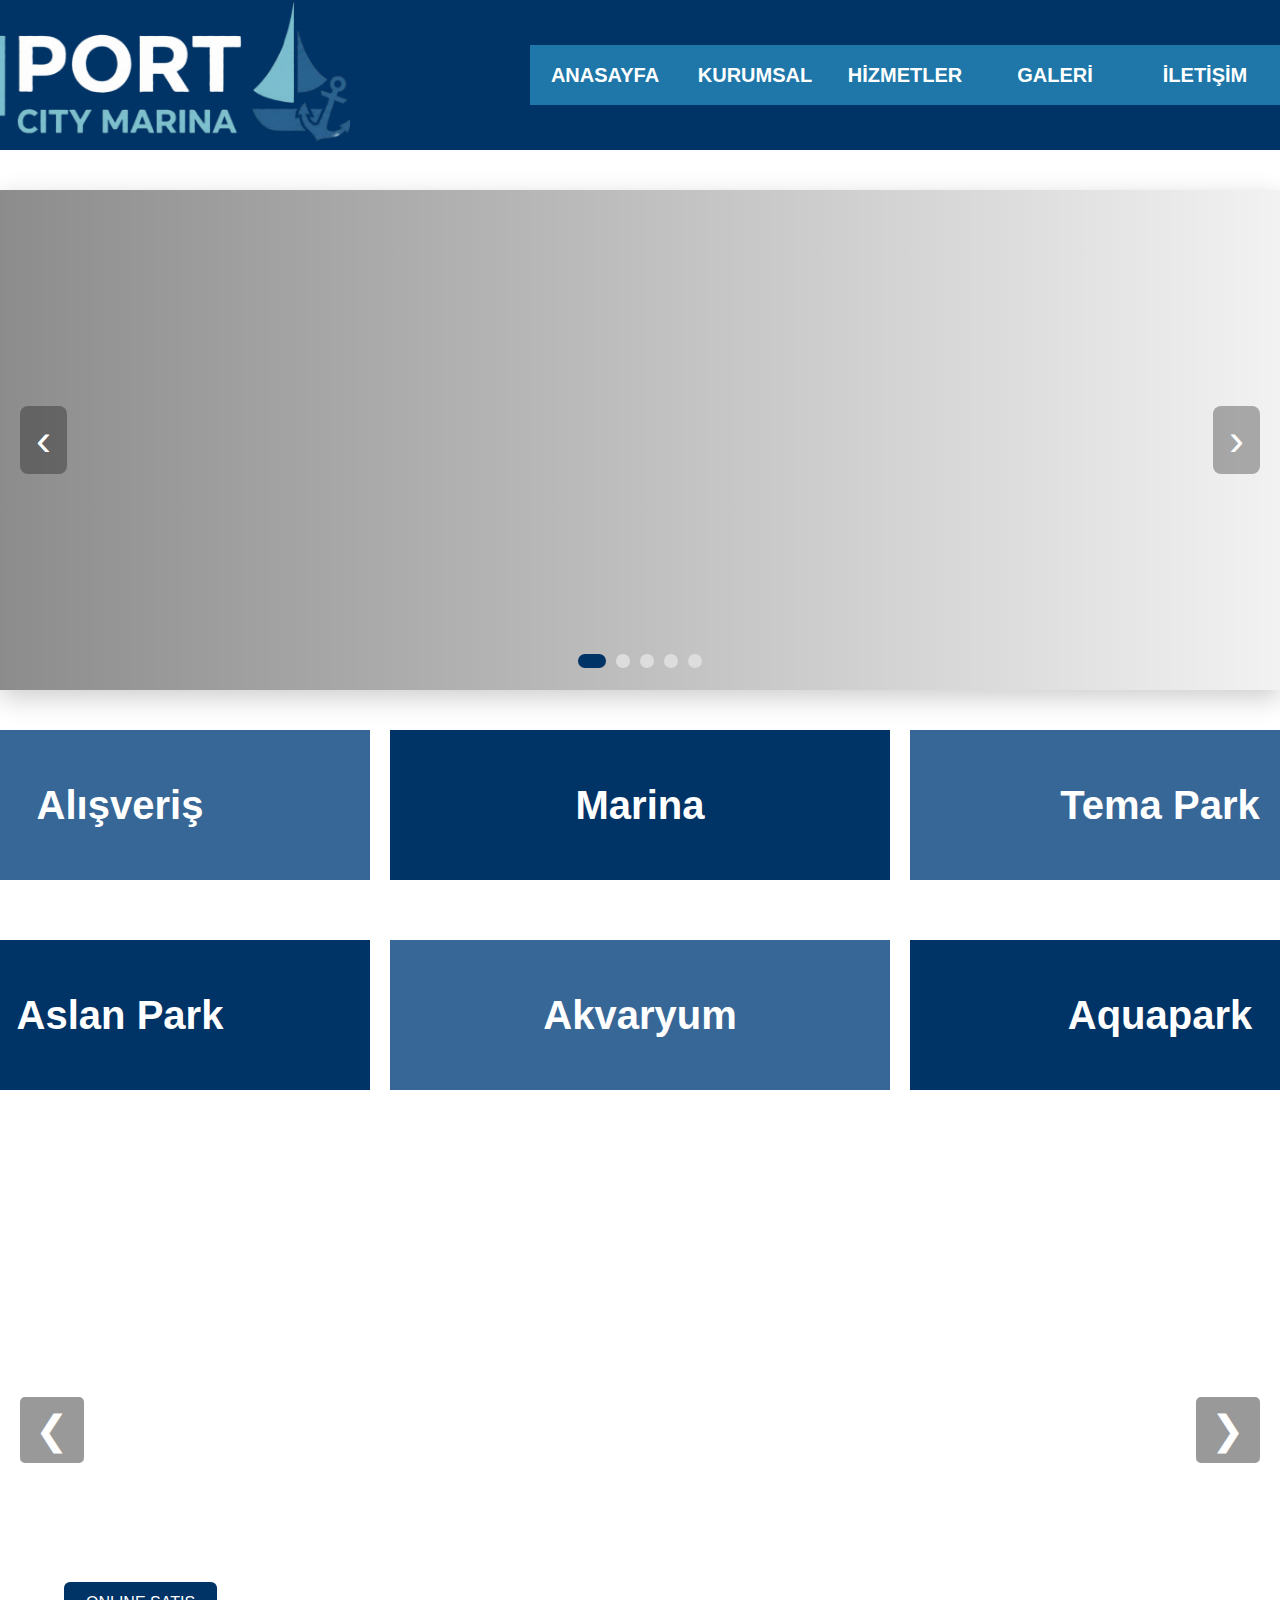
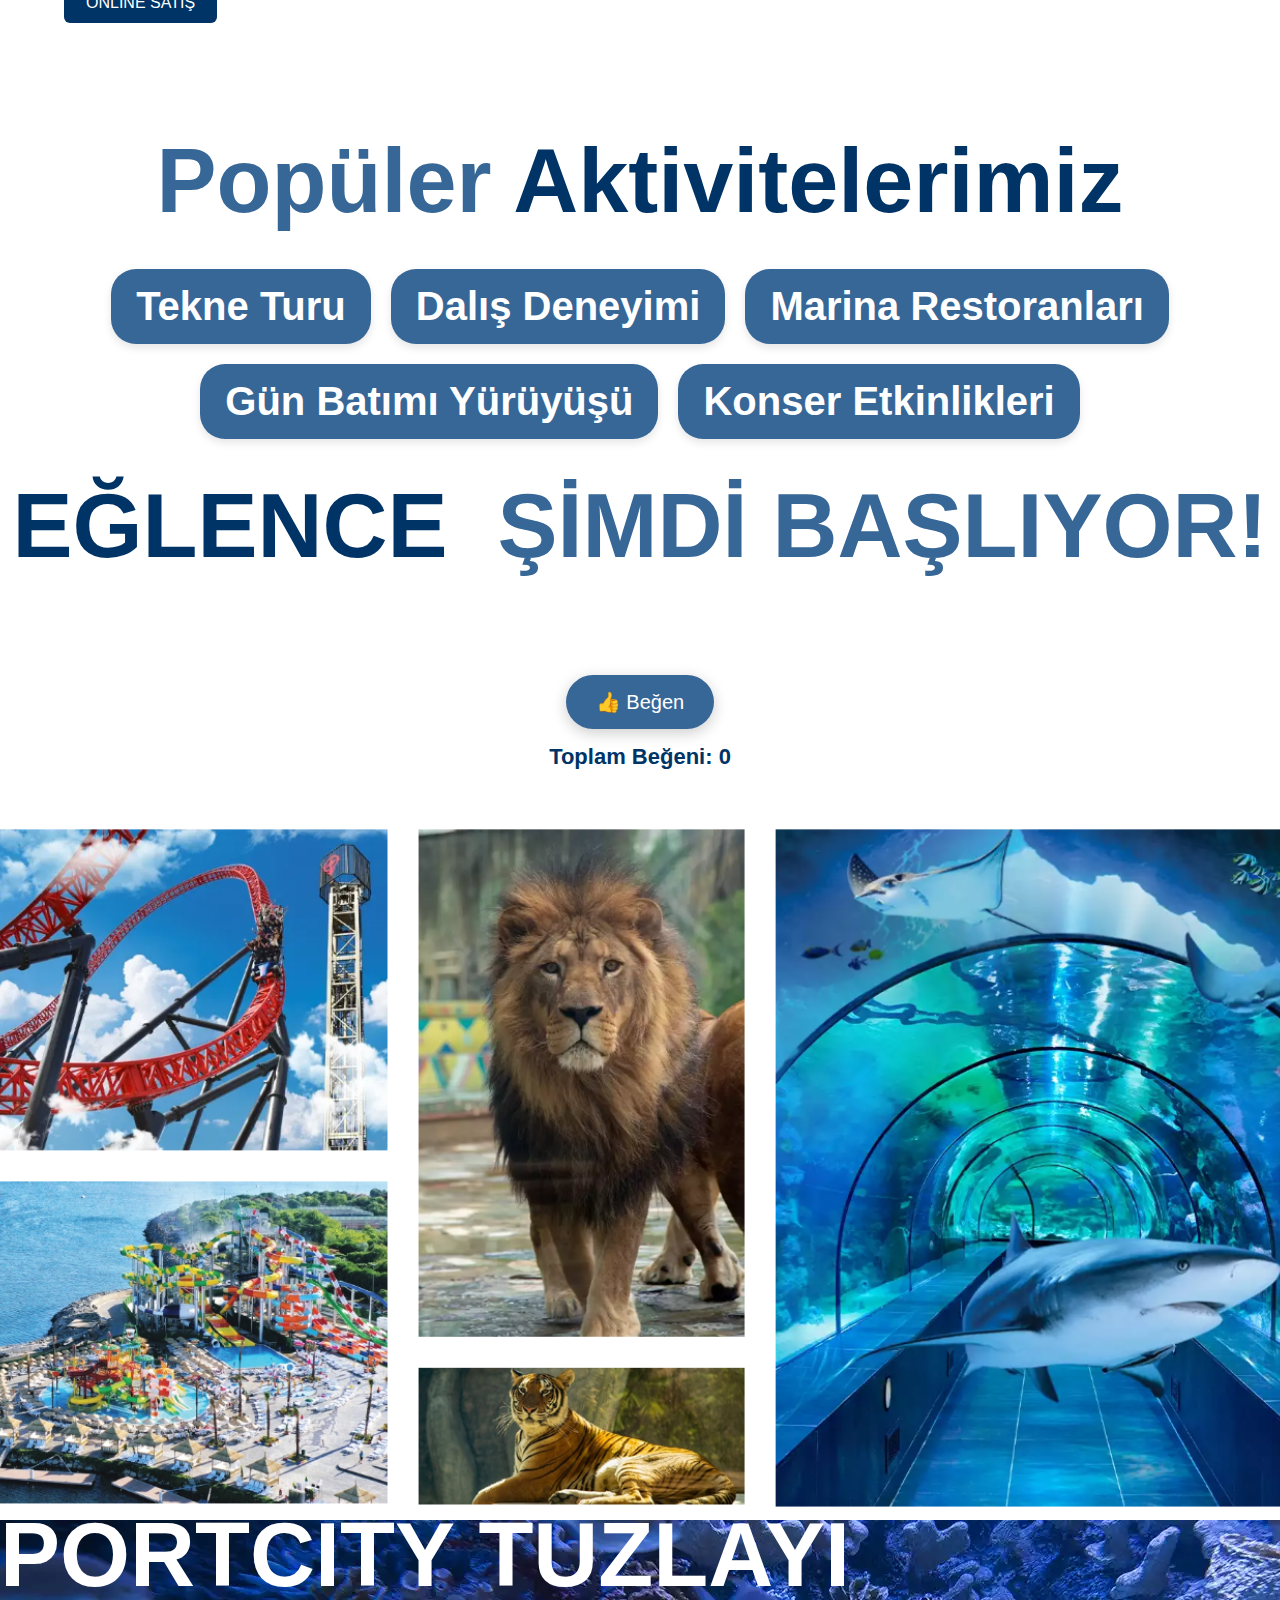
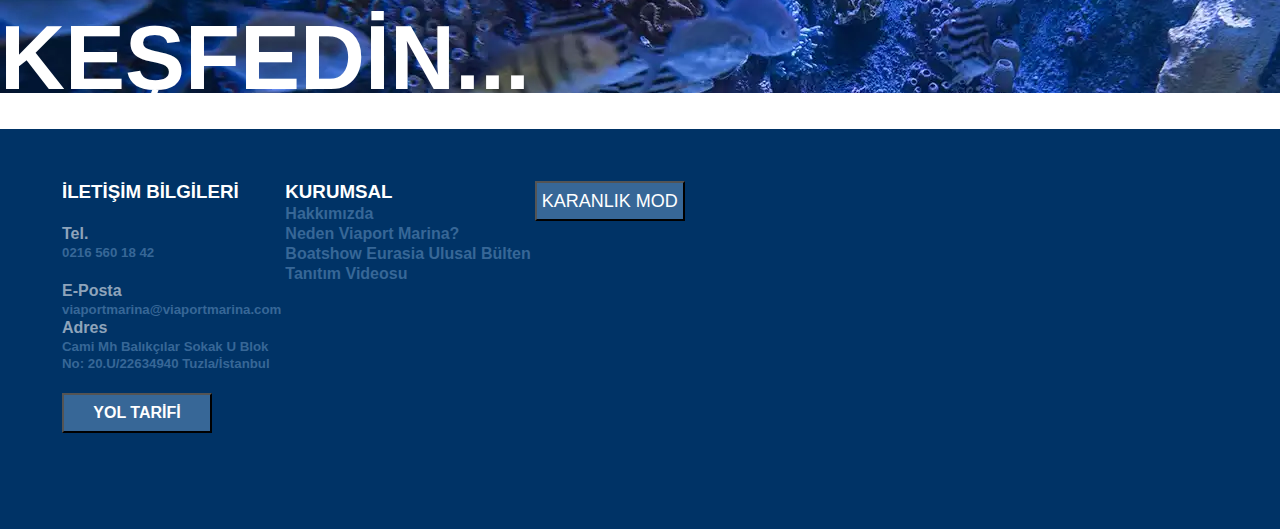
<file: PortCity Web Final Projesi/index.html>
<!DOCTYPE html>
<html lang="en">

<head>
    <meta charset="UTF-8">
    <meta name="viewport" content="width=device-width, initial-scale=1.0">
    <link rel="stylesheet" href="assets/css/menu.css">
    <link rel="stylesheet" href="assets/css/son.css">
    <title>Port City - ANA SAYAFA</title>
    <link rel="stylesheet" href="assets/css/slider.css">
    <link rel="stylesheet" href="assets/css/slide2.css">
    <link rel="stylesheet" href="assets/css/kutu.css">
</head>

<body style="margin: 0; padding: 0; background-color: #fff;">
    <div class="menu">
        <div id="logo"><a href="#"><img style="height: 150px; width: 350px; " src="assets/resim/logo.png" alt=""></a>
        </div>
        <div id="icerik">
            <ul>
                <li>
                    <a href="#">ANASAYFA</a>
                </li>
                <li class="acilirmenu">
                    <a href="#">KURUMSAL</a>
                    <ul class="acilirmenu-baglanti">
                        <li><a href="about.html">HAKKIMIZDA</a></li>
                        <li><a href="about2.html">NEDEN BİZ?</a></li>
                        <li><a href="about3.html">ULUSAL BÜLTEN</a></li>
                        <li><a href="about4.html">TANITIM VİDEOSU</a></li>
                    </ul>
                </li>
                <li>
                    <a href="services.html">HİZMETLER</a>
                </li>
                <li>
                    <a href="gallery.html">GALERİ</a>
                </li>
                <li>
                    <a href="contact.html">İLETİŞİM</a>
                </li>
            </ul>

        </div>
    </div>
    <div id="acıklama" style="width: 100%; height:auto;">
        <div class="slider" style="width:100%; height: 500px;">

            <!-- Slides -->
            <div class="slides" id="slider">

                <div class="slide"
                    style="background-image:url('https://www.viaportmarina.com/assets/img/slider/kasim-kampanya-aslanpark-3.jpg');">
                </div>
                <div class="slide"
                    style="background-image:url('https://www.viaportmarina.com/assets/img/marina/marina01.webp');">
                </div>
                <div class="slide"
                    style="background-image:url('https://www.viaportmarina.com/assets/img/aquapark.webp');">
                </div>
                <div class="slide"
                    style="background-image:url('https://www.viaportmarina.com/assets/img/temapark.webp');">
                </div>
                <div class="slide"
                    style="background-image:url('https://www.viaportmarina.com/assets/img/muthis-deneyim-bg.webp');">
                </div>

            </div>
            <!-- Oklar -->
            <div class="arrow" id="prev">‹</div>
            <div class="arrow" id="next">›</div>

            <!-- Noktalar -->
            <div class="dots" id="dots"></div>
            <script src="assets/js/slder.js"></script>
        </div>

        <div id="kutu">
            <ul>
                <li style="border-color: #376797; background-color:#376797; ">Alışveriş</li>
                <li style="border-color:  #003366; background-color: #003366;">Marina</li>
                <li style="border-color: #376797; background-color:#376797;">Tema Park</li>
                <li style="border-color:  #003366; background-color :#003366;">Aslan Park</li>
                <li style="border-color: #376797; background-color:#376797;">Akvaryum</li>
                <li style="border-color: #003366; background-color: #003366;">Aquapark</li>
            </ul>
        </div>
        <div style=" width: 100%; height: auto;display: flex;justify-content: center;">
            <div class="slider2" style="width:1550px;">
                <!-- SLIDE 1 -->
                <div class="slide2 active"
                    style="background-image: url('https://www.viaportmarina.com/assets/img/tab_aquapark.webp');">
                    <div class="text2">
                        <h1>AQUAPARK</h1>
                        <p style="font-size: 40px;">İstanbul’un eğlenceli su parkı</p>
                        <p style=" width:1300px ;font-size: 20px;">İstanbul’un en uzun sualtı tüneline sahip Viasea
                            Akvaryum, 12 bin deniz canlısı ve binlerce
                            sürüngeni meraklıları ile buluşturuyor. Dünyanın ilk iklim temalı akvaryumu olan Viasea
                            Akvaryum, 2020 yılında elde ettiği 9 Nil Timsah’ı yavrusuyla doğal yaşama katkıda bulunuyor.
                            Ziyaretçilerine bambaşka dünyaların kapılarını sonuna kadar aralayan Viasea Akvaryum, eğitim
                            ve eğlenceyi de bir arada sunuyor. Timsah, balık ve vatoz besleme deneyimi yaşayabileceğiniz
                            Viasea akvaryum sualtı kâşiflerini bekliyo</p>

                        <a href="#" class="btn2" style="background-color: #003366;">ONLINE SATIŞ</a>
                    </div>
                </div>

                <!-- SLIDE 2 -->
                <div class="slide2"
                    style="background-image: url('https://www.viaportmarina.com/assets/img/tab_aslanpark.webp');">
                    <div class="text2">
                        <h1>ASLAN PARK</h1>
                        <p style="font-size: 25px;">Türkiye’nin ilk ve tek yırtıcı kedi hayvanat bahçesi.</p>
                        <p style=" width:1300px ;font-size: 20px;">Dünyanın üçüncü Türkiye’nin ise tek yırtıcı kedi
                            hayvanat bahçesi olma özelliğini taşıyan
                            Aslan Park, 12 farklı türden 30’a yakın canlıya ev sahipliği yapıyor. Nesli tükenme
                            tehlikesiyle karşı karşıya olan hayvanalar için ex-sitü koruma programı uygulayan Aslan
                            Park, dünyada sadece 30 tane kaldığı bilinen Beyaz Aslanların 5 tanesine de ev sahipliği
                            yapıyor. Aslan Park’ta ayrıca Afrika Aslanı, Bengal Kaplanı, Sibirya Kaplanı, Puma, Leopar,
                            Kara Panter, Vaşak, Kara Kulak gibi türler yer alıyor.</p>
                        <a href="#" class="btn2" style="background-color: #003366;">BİLET AL</a>
                    </div>
                </div>

                <!-- SLIDE 3 -->
                <div class="slide2"
                    style="background-image: url('https://www.viaportmarina.com/assets/img/tab_marina.webp');">
                    <div class="text2">
                        <h1>MARİNA</h1>
                        <p style="font-size: 25px;">İstanbul’un dünya standartlarındaki en yeni marinası</p>
                        <p style=" width:1300px ;font-size: 20px;">İstanbul’un dünya standartlarındaki en yeni marinası
                            olan, 750 bağlama kapasitesine sahip
                            Viaport Marina misafirlerine, yüzer pontonlar ve rıhtımlar ile 80 metreye kadar güvenli
                            bağlama hizmeti sunmaktadır. Tekne sahipleri için ayrılmış özel otopark alanları, yüksek
                            hızlı ve sınırsız kablosuz internet, sadece tekne sahiplerinin kullanımına açık çamaşırhane,
                            bebek bakım odası ve engelli tuvaletleri gibi hizmet alanlarını kapsayan sanitary üniteleri
                            ile konforunuz için gerekli bütün imkânlar bulunuyor. Marina hemen yanı başında konumlanmış
                            sosyal yaşam alanları, teknesini Viaport Marina’ya bağlayanlara benzersiz bir dünyanın
                            kapılarını aralıyor.</p>
                        <a href="#" class="btn2" style="background-color: #003366;">BİLET AL</a>
                    </div>
                </div>
                <!-- SLIDE 4 -->
                <div class="slide2"
                    style="background-image: url('https://www.viaportmarina.com/assets/img/tab1.webp');">
                    <div class="text2">
                        <h1>AKVARYUM</h1>
                        <p style="font-size: 25px;">Su altının egzotik dünyası Viasea Akvaryum’da</p>
                        <p style=" width:1300px ;font-size: 20px;">İstanbul’un en uzun sualtı tüneline sahip Viasea
                            Akvaryum, 12 bin deniz canlısı ve binlerce
                            sürüngeni meraklıları ile buluşturuyor. Dünyanın ilk iklim temalı akvaryumu olan Viasea
                            Akvaryum, 2020 yılında elde ettiği 9 Nil Timsah’ı yavrusuyla doğal yaşama katkıda bulunuyor.
                            Ziyaretçilerine bambaşka dünyaların kapılarını sonuna kadar aralayan Viasea Akvaryum, eğitim
                            ve eğlenceyi de bir arada sunuyor. Timsah, balık ve vatoz besleme deneyimi yaşayabileceğiniz
                            Viasea akvaryum sualtı kâşiflerini bekliyor.</p>
                        <a href="#" class="btn2" style="background-color: #003366;">BİLET AL</a>
                    </div>
                </div>

                <!-- 🔥 BUTONLAR -->
                <button class="prev2">&#10094;</button>
                <button class="next2">&#10095;</button>
                <script src="assets/js/slider2.js"></script>
            </div>
        </div>


        <!-- Final Proje yeni eklenen kodlar -->
        <div style="text-align: center; height: auto;">
            <h2 style="color: #376797;font-weight: bolder;font-size: 90px;">Popüler <span
                    style="color:#003366;">Aktivitelerimiz</span></h2><br><br>
            <ul id="aktivite"
                style="list-style: none;  display: flex; justify-content: center; gap: 20px; flex-wrap: wrap; font-weight: bolder;font-size: 40px;">
            </ul>
        </div><br><br>
        <!-- Final Proje yeni eklenen kodlar -->



        <div style="width: 100%; height: 150px; display: flex; justify-content: center;">
            <span style="color:#003366; font-weight: bolder;font-size: 90px;">EĞLENCE &nbsp;</span>
            <span style="color: #376797; font-weight: bolder;font-size: 90px;"> ŞİMDİ BAŞLIYOR!</span>
        </div>
        
        
        
        <!-- Final Proje yeni eklenen kodlar -->
        <div style="text-align: center; padding: 30px; border-radius: 15px; margin: 20px auto; width: 300px;">
            <button id="like-btn"
                style="padding: 15px 30px; font-size: 20px; cursor: pointer; background-color: #376797; color: white; border: none; border-radius: 50px; transition: 0.3s; box-shadow: 0 4px 15px rgba(0,0,0,0.2);">
                👍 Beğen
            </button>
            <p style="font-size: 22px; color: #003366; font-weight: bold; margin-top: 15px;">
                Toplam Beğeni: <span id="like-count">0</span>
            </p>
        </div>
        <!-- Final Proje yeni eklenen kodlar -->
        <div style="width: 100%;height: 700px;display: flex; justify-content: center;">
            <img src="assets/resim/Ekran görüntüsü 2025-12-04 074638.png" alt="">
        </div>
        <div style=" width: 100% ; height: 173px; display: flex;justify-content: center;">
            <span
                style="width: 1400px;background-image: url(assets/resim/download.webp); color: white;font-weight: bolder;font-size: 90px;display: flex; justify-content: center;align-items: center;">
                PORTCITY TUZLAYI KEŞFEDİN...</span>
        </div><br><br>
    </div>
    <div id="son">
        <div id="icerik2">
            <ul>
                <li style="color: white;">
                    <h3>İLETİŞİM BİLGİLERİ</h3><br>
                </li>
                <li style="color: #8ea4bb ;">
                    <h4>Tel.</h4>
                </li>
                <li style="color: #376797;">
                    <h5> 0216 560 18 42</h5><br>
                </li>
                <li style="color: #8ea4bb ;">
                    <h4>E-Posta</h4>
                </li>
                <li style="color: #376797;">
                    <h5>viaportmarina@viaportmarina.com</h5>
                </li>
                <li style="color: #8ea4bb ">
                    <h4>Adres</h4>
                </li>
                <li style="color: #376797;">
                    <h5>Cami Mh Balıkçılar Sokak U Blok </h5>
                    <h5>No: 20.U/22634940 Tuzla/İstanbul</h5><br>
                </li>
                <li>
                    <button style="width: 150px; height: 40px; background-color: #376797;"> <a
                            style="font-size:medium; text-decoration: none; color: white;"
                            href="https://www.google.com/maps/dir//Cami+Mh.,+Viaport+Marina,+Bal%C4%B1k%C3%A7%C4%B1lar+Sk.+U+Blok+No:20+D:U%2F226,+34940+Tuzla%2F%C4%B0stanbul/@40.8169017,29.31377,17z/data=!4m8!4m7!1m0!1m5!1m1!1s0x14caddd0b2006e8b:0x6513544ab3296475!2m2!1d29.3159587!2d40.8169017"><b>YOL
                                TARİFİ</b></a></button>
                </li>
            </ul>
            <ul>
                <li style="color: white;">
                    <h3>KURUMSAL</h3>
                </li>
                <li>
                    <h4><a style="text-decoration: none; color: #376797;" href="about.html">Hakkımızda</a></h4>
                </li>
                <li>
                    <h4><a style="text-decoration: none; color: #376797;" href=" about2.html">Neden Viaport
                            Marina?</a>
                    </h4>
                </li>
                <li>
                    <h4><a style="text-decoration: none; color: #376797;" href=" about3.html">Boatshow Eurasia
                            Ulusal
                            Bülten</a> </h4>
                </li>
                <li>
                    <h4><a style="text-decoration: none; color: #376797;" href=" about4.html">Tanıtım Videosu</a>
                    </h4>
                </li>
            </ul>
            <!-- Final Proje yeni eklenen kodlar -->
            <ul>
                <li><button id="theme-toggle"
                        style="width: 150px; height: 40px; background-color: #376797;color: white;font-size: large;">KARANLIK
                        MOD</button></li>
            </ul>
            <!-- Final Proje yeni eklenen kodlar -->
        </div>



    </div>


    <!-- Final Proje yeni eklenen kodlar -->
    <script src="assets/js/script.js"></script>
    <!-- Final Proje yeni eklenen kodlar -->

</body>

</html>
</file>
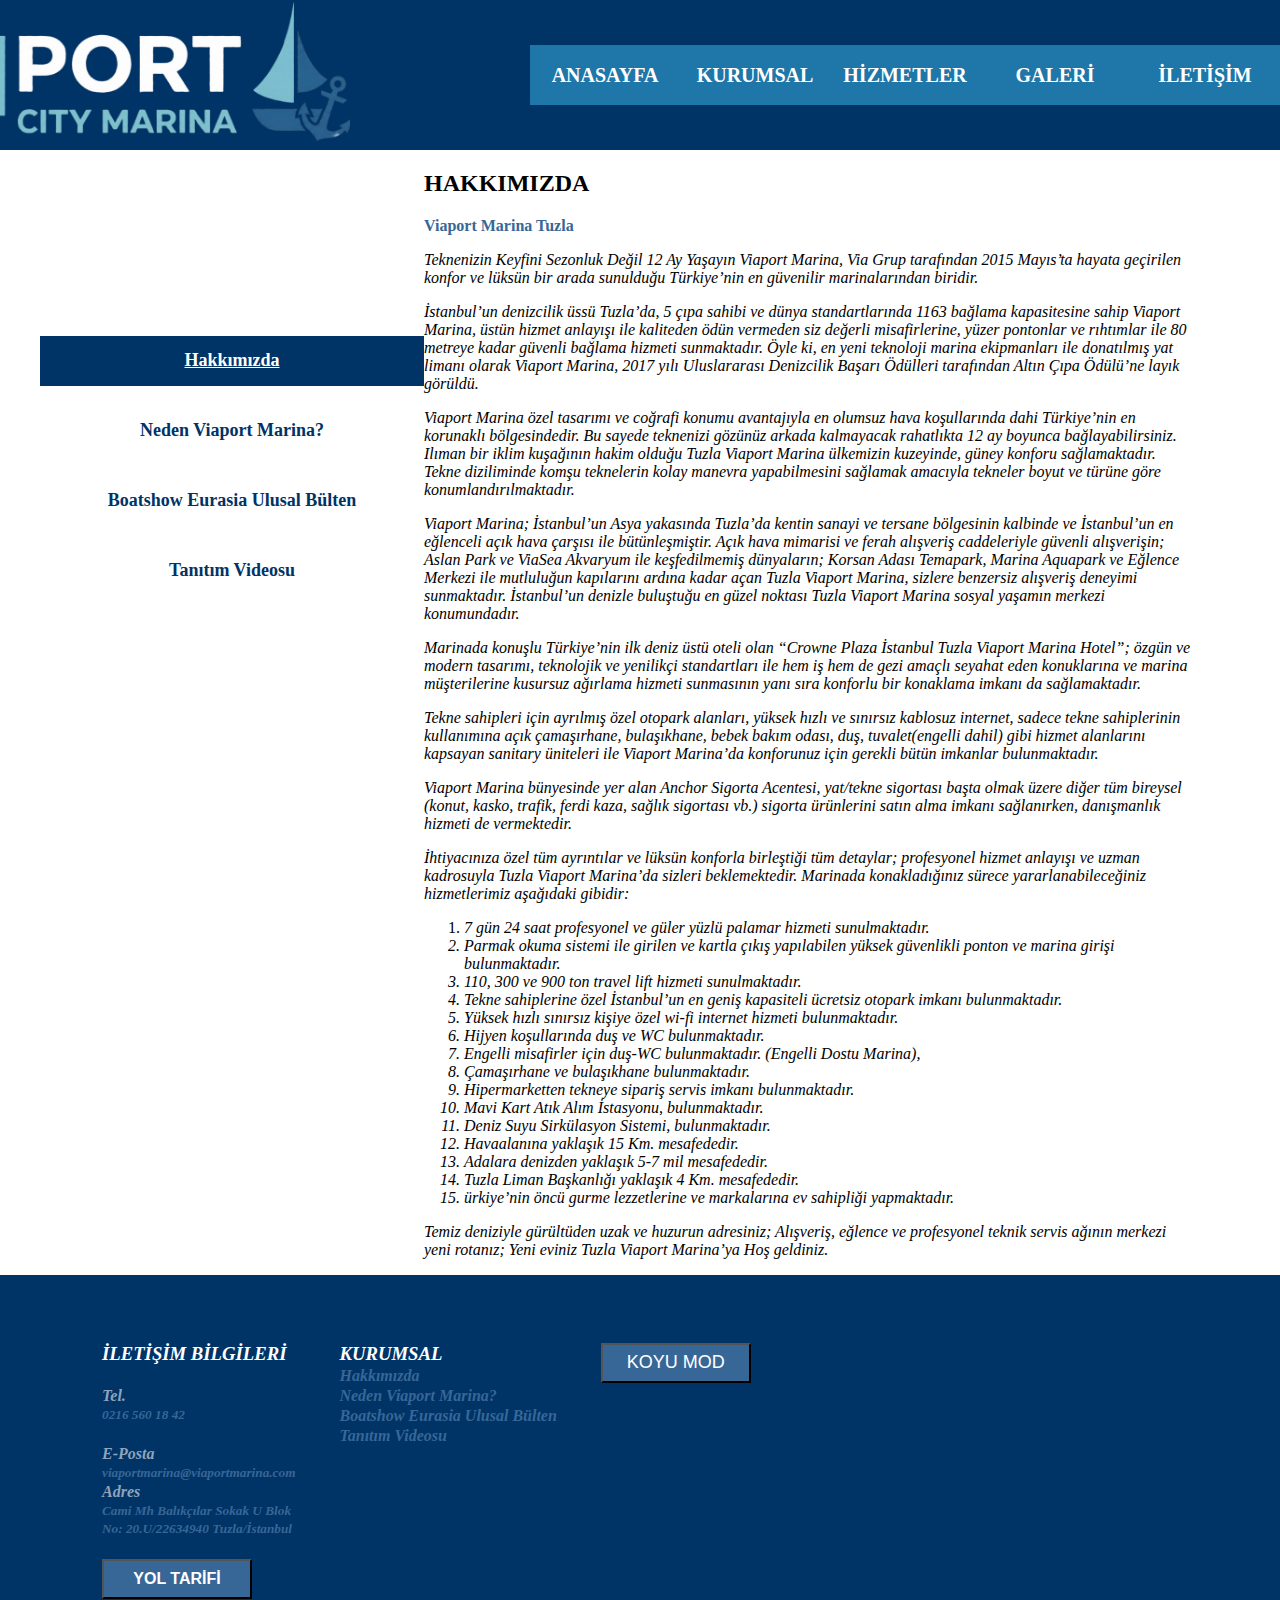
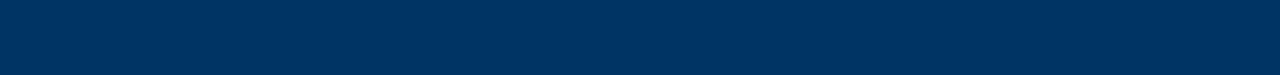
<file: PortCity Web Final Projesi/about.html>
<!DOCTYPE html>
<html lang="en">

<head>
    <meta charset="UTF-8">
    <meta name="viewport" content="width=device-width, initial-scale=1.0">
    <link rel="stylesheet" href="assets/css/menu.css">
    <link rel="stylesheet" href="assets/css/son.css">
    <link rel="stylesheet" href="assets/css/gelisme.css">
    <title>Port City - HAKKINDA</title>
</head>

<style>

</style>

<body style="margin: 0;padding: 0; background-color: #fff;">
    <div class="menu">
        <div id="logo"><a href="#"><img style="height: 150px; width: 350px; "
                    src="assets/resim/logo.png" alt=""></a>
        </div>
        <div id="icerik">
            <ul>
                <li>
                    <a href="index.html">ANASAYFA</a>
                </li>
                <li class="acilirmenu" >
                    <a href="">KURUMSAL</a>
                    <ul class="acilirmenu-baglanti">
                        <li><a href="#">HAKKIMIZDA</a></li>
                        <li><a href="about2.html">NEDEN BİZ?</a></li>
                        <li><a href="about3.html">ULUSAL BÜLTEN</a></li>
                        <li><a href="about4.html">TANITIM VİDEOSU</a></li>
                    </ul>
                </li>
                <li>
                    <a href="services.html">HİZMETLER</a>
                </li>
                <li>
                    <a href="gallery.html">GALERİ</a>
                </li>
                <li>
                    <a href="contact.html">İLETİŞİM</a>
                </li>
            </ul>

        </div>
    </div>
    <div id="gelisme">
        <ul id="gelisme2">
            <li>
                <h2><a href="#" style=" background-color:  #003366;color:white;"><u>Hakkımızda</u></a></h2>
            </li>
            <li>
                <h2><a href="about2.html">Neden Viaport Marina?</a></h2>
            </li>
            <li>
                <h2><a href="about3.html">Boatshow Eurasia Ulusal Bülten </a></h2>
            </li>
            <li>
                <h2><a href="about4.html">Tanıtım Videosu</a></h2>
            </li>
        </ul>

        <div id="haber">
            <h2>HAKKIMIZDA
            </h2>

            <strong><span style="color: #376797;"> Viaport Marina Tuzla</span></strong>
            <p><i>Teknenizin Keyfini Sezonluk Değil 12 Ay Yaşayın Viaport Marina, Via Grup tarafından 2015 Mayıs’ta hayata
                geçirilen konfor ve lüksün bir arada sunulduğu Türkiye’nin en güvenilir marinalarından biridir. </i> </p>

            <p><i>İstanbul’un denizcilik üssü Tuzla’da, 5 çıpa sahibi ve dünya standartlarında 1163 bağlama kapasitesine
                sahip Viaport Marina, üstün hizmet anlayışı ile kaliteden ödün vermeden siz değerli misafirlerine, yüzer
                pontonlar ve rıhtımlar ile 80 metreye kadar güvenli bağlama hizmeti sunmaktadır. Öyle ki, en yeni
                teknoloji marina ekipmanları ile donatılmış yat limanı olarak Viaport Marina, 2017 yılı Uluslararası
                Denizcilik Başarı Ödülleri tarafından Altın Çıpa Ödülü’ne layık görüldü.</i></p>

            <p><i>Viaport Marina özel tasarımı ve coğrafi konumu avantajıyla en olumsuz hava koşullarında dahi Türkiye’nin
                en korunaklı bölgesindedir. Bu sayede teknenizi gözünüz arkada kalmayacak rahatlıkta 12 ay boyunca
                bağlayabilirsiniz. Ilıman bir iklim kuşağının hakim olduğu Tuzla Viaport Marina ülkemizin kuzeyinde,
                güney konforu sağlamaktadır. Tekne diziliminde komşu teknelerin kolay manevra yapabilmesini sağlamak
                amacıyla tekneler boyut ve türüne göre konumlandırılmaktadır.</i> </p>

            <p><i>Viaport Marina; İstanbul’un Asya yakasında Tuzla’da kentin sanayi ve tersane bölgesinin kalbinde ve
                İstanbul’un en eğlenceli açık hava çarşısı ile bütünleşmiştir. Açık hava mimarisi ve ferah alışveriş
                caddeleriyle güvenli alışverişin; Aslan Park ve ViaSea Akvaryum ile keşfedilmemiş dünyaların; Korsan
                Adası Temapark, Marina Aquapark ve Eğlence Merkezi ile mutluluğun kapılarını ardına kadar açan Tuzla
                Viaport Marina, sizlere benzersiz alışveriş deneyimi sunmaktadır. İstanbul’un denizle buluştuğu en güzel
                noktası Tuzla Viaport Marina sosyal yaşamın merkezi konumundadır. </i></p>

            <p><i>Marinada konuşlu Türkiye’nin ilk deniz üstü oteli olan “Crowne Plaza İstanbul Tuzla Viaport Marina
                Hotel”; özgün ve modern tasarımı, teknolojik ve yenilikçi standartları ile hem iş hem de gezi amaçlı
                seyahat eden konuklarına ve marina müşterilerine kusursuz ağırlama hizmeti sunmasının yanı sıra konforlu
                bir konaklama imkanı da sağlamaktadır. </i></p>

            <p><i>Tekne sahipleri için ayrılmış özel otopark alanları, yüksek hızlı ve sınırsız kablosuz internet, sadece
                tekne sahiplerinin kullanımına açık çamaşırhane, bulaşıkhane, bebek bakım odası, duş, tuvalet(engelli
                dahil) gibi hizmet alanlarını kapsayan sanitary üniteleri ile Viaport Marina’da konforunuz için gerekli
                bütün imkanlar bulunmaktadır. </i></p>

            <p><i>Viaport Marina bünyesinde yer alan Anchor Sigorta Acentesi, yat/tekne sigortası başta olmak üzere diğer
                tüm bireysel (konut, kasko, trafik, ferdi kaza, sağlık sigortası vb.) sigorta ürünlerini satın alma
                imkanı sağlanırken, danışmanlık hizmeti de vermektedir.</i> </p>

            <p><i>İhtiyacınıza özel tüm ayrıntılar ve lüksün konforla birleştiği tüm detaylar; profesyonel hizmet anlayışı
                ve uzman kadrosuyla Tuzla Viaport Marina’da sizleri beklemektedir. Marinada konakladığınız sürece
                yararlanabileceğiniz hizmetlerimiz aşağıdaki gibidir: </i></p>
            <ol>
                <li>
                  <i>  7 gün 24 saat profesyonel ve güler yüzlü palamar hizmeti sunulmaktadır.</li>
                <li> <i>Parmak okuma sistemi ile girilen ve kartla çıkış yapılabilen yüksek güvenlikli ponton ve marina
                    girişi
                    bulunmaktadır. </i></li>
                <li><i>110, 300 ve 900 ton travel lift hizmeti sunulmaktadır. </i></li>
                <li><i>Tekne sahiplerine özel İstanbul’un en geniş kapasiteli ücretsiz otopark imkanı bulunmaktadır.
                <li> <i>Yüksek hızlı sınırsız kişiye özel wi-fi internet hizmeti bulunmaktadır.</i></li>
                <li> <i>Hijyen koşullarında duş ve WC bulunmaktadır.</i></li>
                <li><i>Engelli misafirler için duş-WC bulunmaktadır. (Engelli Dostu Marina), </i></li>
                <li><i>Çamaşırhane ve bulaşıkhane bulunmaktadır.</i> </li>
                <li><i>Hipermarketten tekneye sipariş servis imkanı bulunmaktadır. </i></li>
                <li><i>Mavi Kart Atık Alım İstasyonu, bulunmaktadır.</i> </li>
                <li><i>Deniz Suyu Sirkülasyon Sistemi, bulunmaktadır.</i> </li>
                <li><i>Havaalanına yaklaşık 15 Km. mesafededir. </i></li>
                <li><i>Adalara denizden yaklaşık 5-7 mil mesafededir.</i></li>
                <li><i>Tuzla Liman Başkanlığı yaklaşık 4 Km. mesafededir. </i></li>
                <li><i>ürkiye’nin öncü gurme lezzetlerine ve markalarına ev sahipliği yapmaktadır.</i></li>
                </ol>
            <p><i>Temiz deniziyle gürültüden uzak ve huzurun adresiniz; Alışveriş, eğlence ve profesyonel teknik servis
                ağının merkezi yeni rotanız; Yeni eviniz Tuzla Viaport Marina’ya Hoş geldiniz.</i>
            </p>


        </div>


    </div>
    <div id="son">
        <div id="icerik2">
            <ul>
                <li style="color: white;">
                    <h3>İLETİŞİM BİLGİLERİ</h3><br>
                </li>
                <li style="color: #8ea4bb ;">
                    <h4>Tel.</h4>
                </li>
                <li style="color: #376797;">
                    <h5> 0216 560 18 42</h5><br>
                </li>
                <li style="color: #8ea4bb ;">
                    <h4>E-Posta</h4>
                </li>
                <li style="color: #376797;">
                    <h5>viaportmarina@viaportmarina.com</h5>
                </li>
                <li style="color: #8ea4bb ">
                    <h4>Adres</h4>
                </li>
                <li style="color: #376797;">
                    <h5>Cami Mh Balıkçılar Sokak U Blok </h5>
                    <h5>No: 20.U/22634940 Tuzla/İstanbul</h5><br>
                </li>
                <li>
                    <button style="width: 150px; height: 40px; background-color: #376797;"> <a
                            style="font-size:medium; text-decoration: none; color: white;"
                            href="https://www.google.com/maps/dir//Cami+Mh.,+Viaport+Marina,+Bal%C4%B1k%C3%A7%C4%B1lar+Sk.+U+Blok+No:20+D:U%2F226,+34940+Tuzla%2F%C4%B0stanbul/@40.8169017,29.31377,17z/data=!4m8!4m7!1m0!1m5!1m1!1s0x14caddd0b2006e8b:0x6513544ab3296475!2m2!1d29.3159587!2d40.8169017"><b>YOL
                                TARİFİ</b></a></button>
                </li>
            </ul>
            <ul>
                <li style="color: white;">
                    <h3>KURUMSAL</h3>
                </li>
                <li>
                    <h4><a style="text-decoration: none; color: #376797;" href="about.html">Hakkımızda</a></h4>
                </li>
                <li>
                    <h4><a style="text-decoration: none; color: #376797;" href=" about2.html">Neden Viaport
                            Marina?</a>
                    </h4>
                </li>
                <li>
                    <h4><a style="text-decoration: none; color: #376797;" href=" about3.html">Boatshow Eurasia
                            Ulusal
                            Bülten</a> </h4>
                </li>
                <li>
                    <h4><a style="text-decoration: none; color: #376797;" href=" about4.html">Tanıtım Videosu</a>
                    </h4>
                </li>
            </ul>
            <!-- Final Proje yeni eklenen kodlar -->
            <ul>
                <li><button id="theme-toggle"
                        style="width: 150px; height: 40px; background-color: #376797;color: white;font-size: large;">KOYU
                        MOD</button></li>
            </ul>
            <!-- Final Proje yeni eklenen kodlar -->
        </div>



    </div>


    <!-- Final Proje yeni eklenen kodlar -->
    <script src="assets/js/script.js"></script>
    <!-- Final Proje yeni eklenen kodlar -->




</body>

</html>
</file>
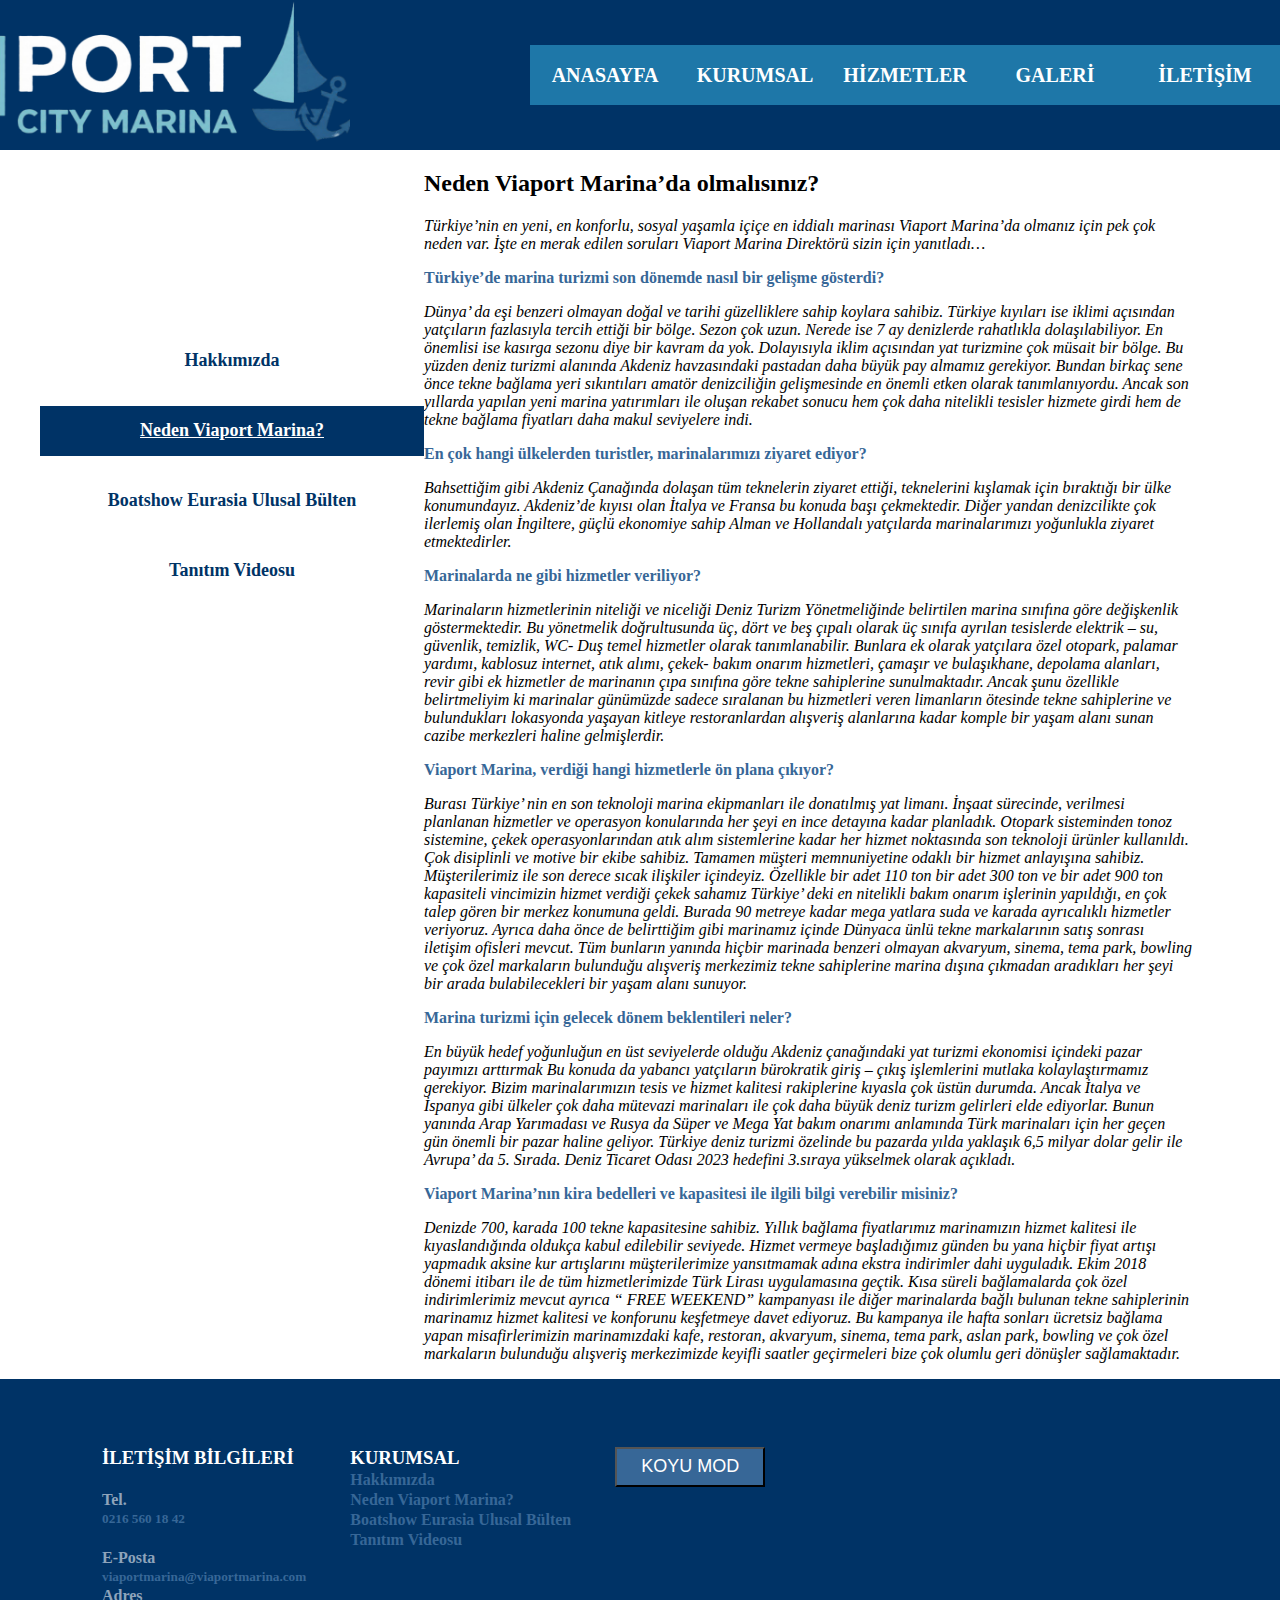
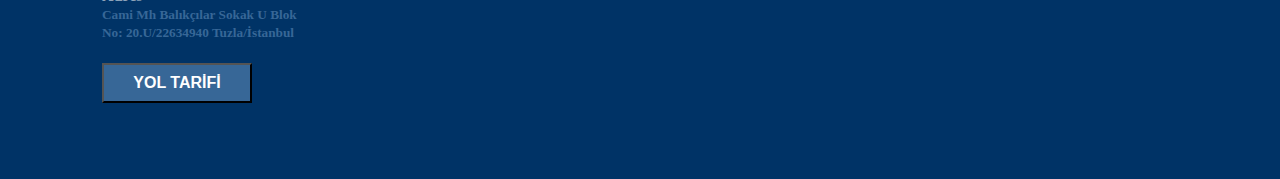
<file: PortCity Web Final Projesi/about2.html>
<!DOCTYPE html>
<html lang="en">

<head>
    <meta charset="UTF-8">
    <meta name="viewport" content="width=device-width, initial-scale=1.0">
    <link rel="stylesheet" href="assets/css/menu.css">
    <link rel="stylesheet" href="assets/css/son.css">
    <link rel="stylesheet" href="assets/css/gelisme.css">
    <title>Port City - NEDEN BİZ?</title>
</head>

<style>

</style>

<body  style="margin: 0; padding: 0; background-color: #fff;">
    <div class="menu">
        <div id="logo"><a href="#"><img style="height: 150px; width: 350px; "
                    src="assets/resim/logo.png" alt=""></a>
        </div>
        <div id="icerik">
            <ul>
                <li>
                    <a href="index.html">ANASAYFA</a>
                </li>
                <li class="acilirmenu" >
                    <a href="">KURUMSAL</a>
                    <ul class="acilirmenu-baglanti">
                        <li><a href="about.html">HAKKIMIZDA</a></li>
                        <li><a href="#">NEDEN BİZ?</a></li>
                        <li><a href="about3.html">ULUSAL BÜLTEN</a></li>
                        <li><a href="about4.html">TANITIM VİDEOSU</a></li>
                    </ul>
                </li>
                <li>
                    <a href="services.html">HİZMETLER</a>
                </li>
                <li>
                    <a href="gallery.html">GALERİ</a>
                </li>
                <li>
                    <a href="contact.html">İLETİŞİM</a>
                </li>
            </ul>

        </div>
    </div>
    <div id="gelisme">
        <ul id="gelisme2">
            <li>
                <h2><a href="about.html">Hakkımızda</a></h2>
            </li>
            <li>
                <h2><a href="#" style=" background-color:  #003366;color:white;"><u>Neden Viaport Marina?</u></a></h2>
            </li>
            <li>
                <h2><a href="about3.html">Boatshow Eurasia Ulusal Bülten </a></h2>
            </li>
            <li>
                <h2><a href="about4.html">Tanıtım Videosu</a></h2>
            </li>
        </ul>
        <div id="haber">
            <h2>Neden Viaport Marina’da olmalısınız?</h2>
            <p><i>Türkiye’nin en yeni, en konforlu, sosyal yaşamla içiçe en iddialı marinası Viaport Marina’da olmanız
                    için
                    pek çok neden var. İşte en merak edilen soruları Viaport Marina Direktörü sizin için yanıtladı…</i>
            </p>
            <strong><span style="color: #376797;">Türkiye’de marina turizmi son dönemde nasıl bir gelişme gösterdi?</span></strong>
            <p><i>Dünya’ da eşi benzeri olmayan doğal ve tarihi güzelliklere sahip koylara sahibiz. Türkiye kıyıları ise
                    iklimi açısından yatçıların fazlasıyla tercih ettiği bir bölge. Sezon çok uzun. Nerede ise 7 ay
                    denizlerde rahatlıkla dolaşılabiliyor. En önemlisi ise kasırga sezonu diye bir kavram da yok.
                    Dolayısıyla iklim açısından yat turizmine çok müsait bir bölge. Bu yüzden deniz turizmi alanında
                    Akdeniz
                    havzasındaki pastadan daha büyük pay almamız gerekiyor. Bundan birkaç sene önce tekne bağlama yeri
                    sıkıntıları amatör denizciliğin gelişmesinde en önemli etken olarak tanımlanıyordu. Ancak son
                    yıllarda
                    yapılan yeni marina yatırımları ile oluşan rekabet sonucu hem çok daha nitelikli tesisler hizmete
                    girdi
                    hem de tekne bağlama fiyatları daha makul seviyelere indi.</i></p>
            <strong><span style="color: #376797;">En çok hangi ülkelerden turistler, marinalarımızı ziyaret ediyor?</span>
            </strong>
            <p><i>Bahsettiğim gibi Akdeniz Çanağında dolaşan tüm teknelerin ziyaret ettiği, teknelerini kışlamak için
                    bıraktığı bir ülke konumundayız. Akdeniz’de kıyısı olan İtalya ve Fransa bu konuda başı çekmektedir.
                    Diğer yandan denizcilikte çok ilerlemiş olan İngiltere, güçlü ekonomiye sahip Alman ve Hollandalı
                    yatçılarda marinalarımızı yoğunlukla ziyaret etmektedirler.
                </i>
            </p>
            <strong><span style="color: #376797;">Marinalarda ne gibi hizmetler veriliyor?</span>
            </strong>
            <p><i>Marinaların hizmetlerinin niteliği ve niceliği Deniz Turizm Yönetmeliğinde belirtilen marina sınıfına
                    göre değişkenlik göstermektedir. Bu yönetmelik doğrultusunda üç, dört ve beş çıpalı olarak üç sınıfa
                    ayrılan tesislerde elektrik – su, güvenlik, temizlik, WC- Duş temel hizmetler olarak tanımlanabilir.
                    Bunlara ek olarak yatçılara özel otopark, palamar yardımı, kablosuz internet, atık alımı, çekek-
                    bakım
                    onarım hizmetleri, çamaşır ve bulaşıkhane, depolama alanları, revir gibi ek hizmetler de marinanın
                    çıpa
                    sınıfına göre tekne sahiplerine sunulmaktadır. Ancak şunu özellikle belirtmeliyim ki marinalar
                    günümüzde
                    sadece sıralanan bu hizmetleri veren limanların ötesinde tekne sahiplerine ve bulundukları
                    lokasyonda
                    yaşayan kitleye restoranlardan alışveriş alanlarına kadar komple bir yaşam alanı sunan cazibe
                    merkezleri
                    haline gelmişlerdir.
                </i>
            </p>
            <strong><span style="color: #376797;">Viaport Marina, verdiği hangi hizmetlerle ön plana çıkıyor?</span>
            </strong>
            <p><i>Burası Türkiye’ nin en son teknoloji marina ekipmanları ile donatılmış yat limanı. İnşaat sürecinde,
                    verilmesi planlanan hizmetler ve operasyon konularında her şeyi en ince detayına kadar planladık.
                    Otopark sisteminden tonoz sistemine, çekek operasyonlarından atık alım sistemlerine kadar her hizmet
                    noktasında son teknoloji ürünler kullanıldı. Çok disiplinli ve motive bir ekibe sahibiz. Tamamen
                    müşteri
                    memnuniyetine odaklı bir hizmet anlayışına sahibiz. Müşterilerimiz ile son derece sıcak ilişkiler
                    içindeyiz. Özellikle bir adet 110 ton bir adet 300 ton ve bir adet 900 ton kapasiteli vincimizin
                    hizmet
                    verdiği çekek sahamız Türkiye’ deki en nitelikli bakım onarım işlerinin yapıldığı, en çok talep
                    gören
                    bir merkez konumuna geldi. Burada 90 metreye kadar mega yatlara suda ve karada ayrıcalıklı hizmetler
                    veriyoruz. Ayrıca daha önce de belirttiğim gibi marinamız içinde Dünyaca ünlü tekne markalarının
                    satış
                    sonrası iletişim ofisleri mevcut. Tüm bunların yanında hiçbir marinada benzeri olmayan akvaryum,
                    sinema,
                    tema park, bowling ve çok özel markaların bulunduğu alışveriş merkezimiz tekne sahiplerine marina
                    dışına
                    çıkmadan aradıkları her şeyi bir arada bulabilecekleri bir yaşam alanı sunuyor.
                </i>
            </p>
            <strong><span style="color: #376797;">Marina turizmi için gelecek dönem beklentileri neler?</span>
            </strong>
            <p><i>En büyük hedef yoğunluğun en üst seviyelerde olduğu Akdeniz çanağındaki yat turizmi ekonomisi içindeki
                    pazar payımızı arttırmak Bu konuda da yabancı yatçıların bürokratik giriş – çıkış işlemlerini
                    mutlaka
                    kolaylaştırmamız gerekiyor. Bizim marinalarımızın tesis ve hizmet kalitesi rakiplerine kıyasla çok
                    üstün
                    durumda. Ancak İtalya ve İspanya gibi ülkeler çok daha mütevazi marinaları ile çok daha büyük deniz
                    turizm gelirleri elde ediyorlar. Bunun yanında Arap Yarımadası ve Rusya da Süper ve Mega Yat bakım
                    onarımı anlamında Türk marinaları için her geçen gün önemli bir pazar haline geliyor. Türkiye deniz
                    turizmi özelinde bu pazarda yılda yaklaşık 6,5 milyar dolar gelir ile Avrupa’ da 5. Sırada. Deniz
                    Ticaret Odası 2023 hedefini 3.sıraya yükselmek olarak açıkladı.
                </i>
            </p>
            <strong><span style="color: #376797;">Viaport Marina’nın kira bedelleri ve kapasitesi ile ilgili bilgi verebilir misiniz?</span>
            </strong>
            <p><i>Denizde 700, karada 100 tekne kapasitesine sahibiz. Yıllık bağlama fiyatlarımız marinamızın hizmet
                    kalitesi ile kıyaslandığında oldukça kabul edilebilir seviyede. Hizmet vermeye başladığımız günden
                    bu
                    yana hiçbir fiyat artışı yapmadık aksine kur artışlarını müşterilerimize yansıtmamak adına ekstra
                    indirimler dahi uyguladık. Ekim 2018 dönemi itibarı ile de tüm hizmetlerimizde Türk Lirası
                    uygulamasına
                    geçtik. Kısa süreli bağlamalarda çok özel indirimlerimiz mevcut ayrıca “ FREE WEEKEND” kampanyası
                    ile
                    diğer marinalarda bağlı bulunan tekne sahiplerinin marinamız hizmet kalitesi ve konforunu keşfetmeye
                    davet ediyoruz. Bu kampanya ile hafta sonları ücretsiz bağlama yapan misafirlerimizin marinamızdaki
                    kafe, restoran, akvaryum, sinema, tema park, aslan park, bowling ve çok özel markaların bulunduğu
                    alışveriş merkezimizde keyifli saatler geçirmeleri bize çok olumlu geri dönüşler sağlamaktadır.</i>

            </p>
        </div>


    </div>
    <div id="son">
        <div id="icerik2">
            <ul>
                <li style="color: white;">
                    <h3>İLETİŞİM BİLGİLERİ</h3><br>
                </li>
                <li style="color: #8ea4bb ;">
                    <h4>Tel.</h4>
                </li>
                <li style="color: #376797;">
                    <h5> 0216 560 18 42</h5><br>
                </li>
                <li style="color: #8ea4bb ;">
                    <h4>E-Posta</h4>
                </li>
                <li style="color: #376797;">
                    <h5>viaportmarina@viaportmarina.com</h5>
                </li>
                <li style="color: #8ea4bb ">
                    <h4>Adres</h4>
                </li>
                <li style="color: #376797;">
                    <h5>Cami Mh Balıkçılar Sokak U Blok </h5>
                    <h5>No: 20.U/22634940 Tuzla/İstanbul</h5><br>
                </li>
                <li>
                    <button style="width: 150px; height: 40px; background-color: #376797;"> <a
                            style="font-size:medium; text-decoration: none; color: white;"
                            href="https://www.google.com/maps/dir//Cami+Mh.,+Viaport+Marina,+Bal%C4%B1k%C3%A7%C4%B1lar+Sk.+U+Blok+No:20+D:U%2F226,+34940+Tuzla%2F%C4%B0stanbul/@40.8169017,29.31377,17z/data=!4m8!4m7!1m0!1m5!1m1!1s0x14caddd0b2006e8b:0x6513544ab3296475!2m2!1d29.3159587!2d40.8169017"><b>YOL
                                TARİFİ</b></a></button>
                </li>
            </ul>
            <ul>
                <li style="color: white;">
                    <h3>KURUMSAL</h3>
                </li>
                <li>
                    <h4><a style="text-decoration: none; color: #376797;" href="about.html">Hakkımızda</a></h4>
                </li>
                <li>
                    <h4><a style="text-decoration: none; color: #376797;" href=" about2.html">Neden Viaport
                            Marina?</a>
                    </h4>
                </li>
                <li>
                    <h4><a style="text-decoration: none; color: #376797;" href=" about3.html">Boatshow Eurasia
                            Ulusal
                            Bülten</a> </h4>
                </li>
                <li>
                    <h4><a style="text-decoration: none; color: #376797;" href=" about4.html">Tanıtım Videosu</a>
                    </h4>
                </li>
            </ul>
            <!-- Final Proje yeni eklenen kodlar -->
            <ul>
                <li><button id="theme-toggle"
                        style="width: 150px; height: 40px; background-color: #376797;color: white;font-size: large;">KOYU
                        MOD</button></li>
            </ul>
            <!-- Final Proje yeni eklenen kodlar -->
        </div>



    </div>


    <!-- Final Proje yeni eklenen kodlar -->
    <script src="assets/js/script.js"></script>
    <!-- Final Proje yeni eklenen kodlar -->




</body>

</html>
</file>
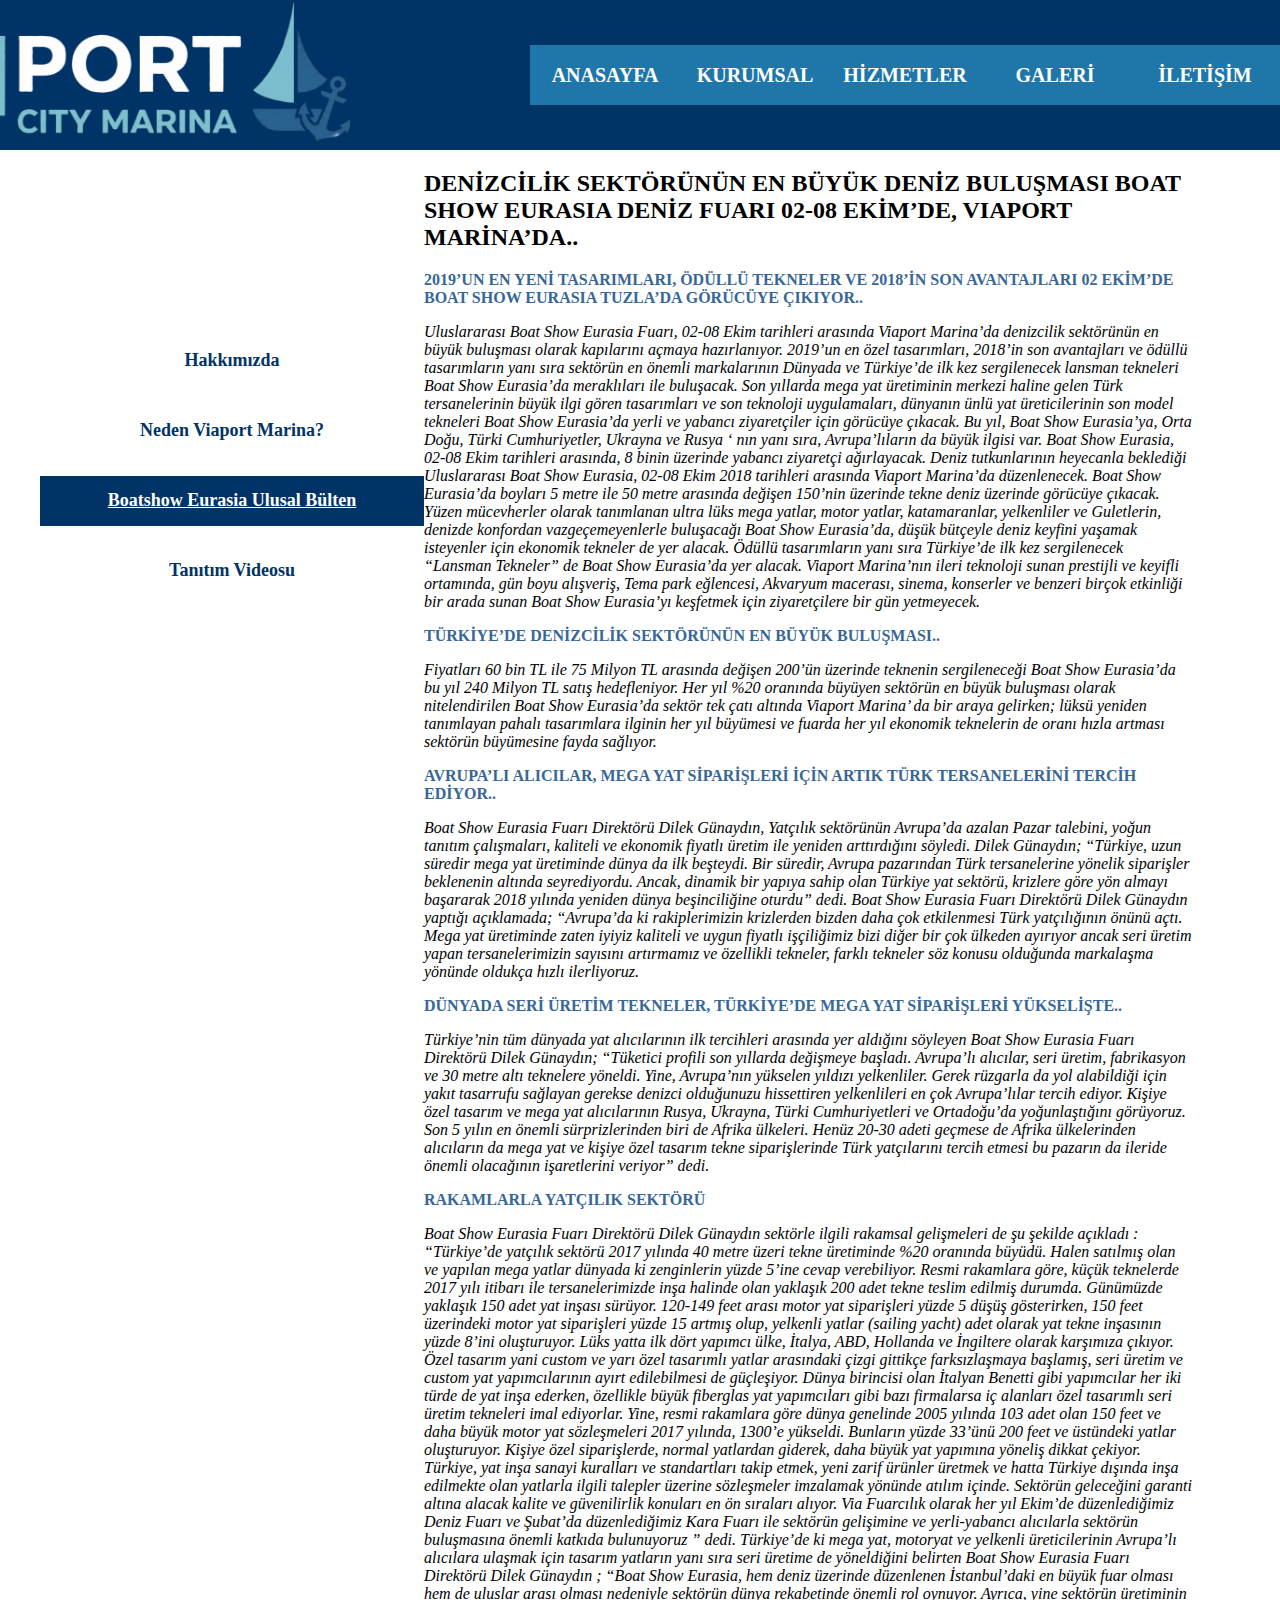
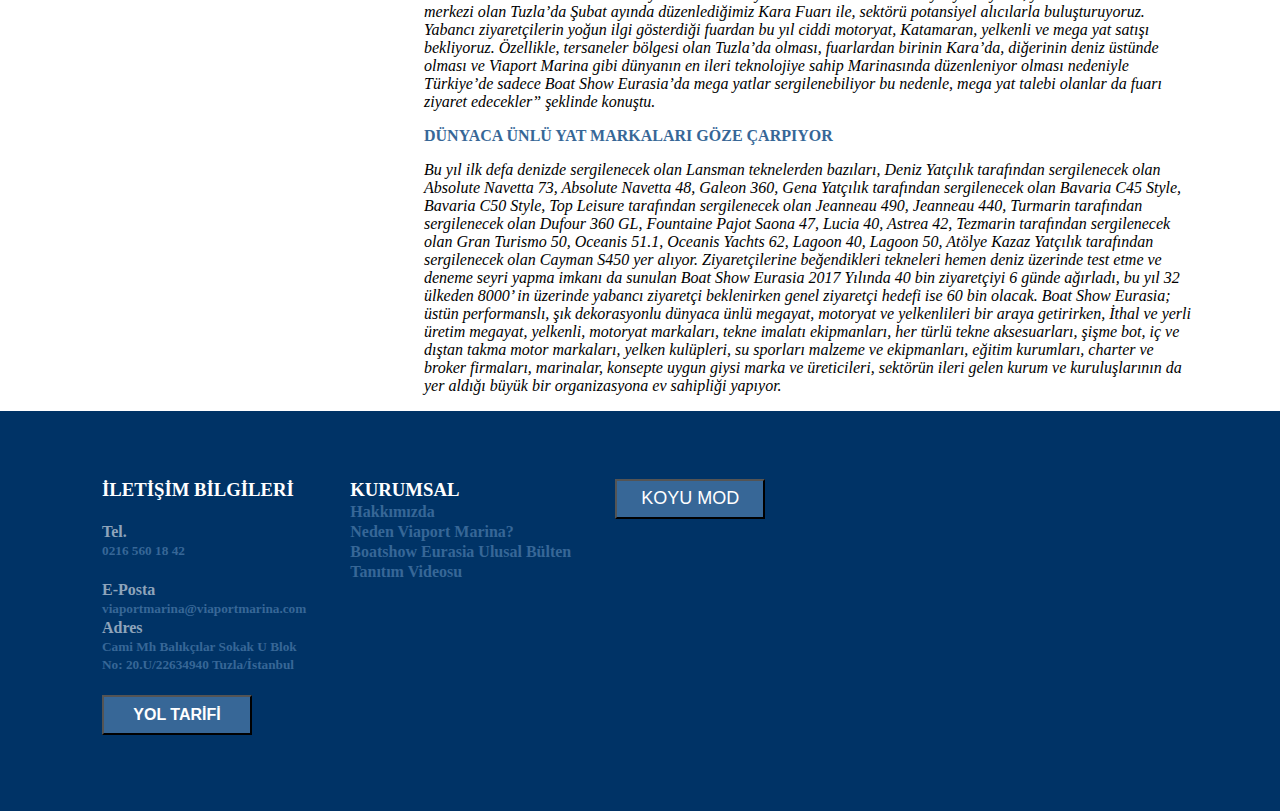
<file: PortCity Web Final Projesi/about3.html>
<!DOCTYPE html>
<html lang="en">

<head>
    <meta charset="UTF-8">
    <meta name="viewport" content="width=device-width, initial-scale=1.0">
    <link rel="stylesheet" href="assets/css/menu.css">
    <link rel="stylesheet" href="assets/css/son.css">
    <link rel="stylesheet" href="assets/css/gelisme.css">
    <title>Port City - ULUUSAL BÜLTEN</title>
</head>

<style>

</style>

<body  style="margin: 0; padding: 0; background-color: #fff;">
    <div class="menu">
        <div id="logo"><a href="#"><img style="height: 150px; width: 350px; "
                    src="assets/resim/logo.png" alt=""></a>
        </div>
        <div id="icerik">
            <ul>
                <li>
                    <a href="index.html">ANASAYFA</a>
                </li>
                <li class="acilirmenu" >
                    <a href="">KURUMSAL</a>
                    <ul class="acilirmenu-baglanti">
                        <li><a href="about.html">HAKKIMIZDA</a></li>
                        <li><a href="about2.html">NEDEN BİZ?</a></li>
                        <li><a href="#">ULUSAL BÜLTEN</a></li>
                        <li><a href="about4.html">TANITIM VİDEOSU</a></li>
                    </ul>
                </li>
                <li>
                    <a href="services.html">HİZMETLER</a>
                </li>
                <li>
                    <a href="gallery.html">GALERİ</a>
                </li>
                <li>
                    <a href="contact.html">İLETİŞİM</a>
                </li>
            </ul>

        </div>
    </div>
    <div id="gelisme">
        <ul id="gelisme2">
            <li>
                <h2><a href="about.html">Hakkımızda</a></h2>
            </li>
            <li>
                <h2><a href="about2.html">Neden Viaport Marina?</a></h2>
            </li>
            <li>
                <h2><a href="#" style=" background-color:  #003366;color:white;"><u>Boatshow Eurasia Ulusal Bülten</u>
                    </a></h2>
            </li>
            <li>
                <h2><a href="about4.html">Tanıtım Videosu</a></h2>
            </li>
        </ul>

        <div id="haber">
            <h2>DENİZCİLİK SEKTÖRÜNÜN EN BÜYÜK DENİZ BULUŞMASI BOAT SHOW EURASIA DENİZ FUARI 02-08 EKİM’DE, VIAPORT
                MARİNA’DA..</h2>
            <strong><span style="color: #376797;">2019’UN EN YENİ TASARIMLARI, ÖDÜLLÜ TEKNELER VE 2018’İN SON AVANTAJLARI 02 EKİM’DE BOAT SHOW EURASIA
                TUZLA’DA GÖRÜCÜYE ÇIKIYOR..</span></strong>
            <p><i>Uluslararası Boat Show Eurasia Fuarı, 02-08 Ekim tarihleri arasında Viaport Marina’da denizcilik
                    sektörünün en büyük buluşması olarak kapılarını açmaya hazırlanıyor. 2019’un en özel tasarımları,
                    2018’in son avantajları ve ödüllü tasarımların yanı sıra sektörün en önemli markalarının Dünyada ve
                    Türkiye’de ilk kez sergilenecek lansman tekneleri Boat Show Eurasia’da meraklıları ile buluşacak.
                    Son
                    yıllarda mega yat üretiminin merkezi haline gelen Türk tersanelerinin büyük ilgi gören tasarımları
                    ve
                    son teknoloji uygulamaları, dünyanın ünlü yat üreticilerinin son model tekneleri Boat Show
                    Eurasia’da
                    yerli ve yabancı ziyaretçiler için görücüye çıkacak. Bu yıl, Boat Show Eurasia’ya, Orta Doğu, Türki
                    Cumhuriyetler, Ukrayna ve Rusya ‘ nın yanı sıra, Avrupa’lıların da büyük ilgisi var. Boat Show
                    Eurasia,
                    02-08 Ekim tarihleri arasında, 8 binin üzerinde yabancı ziyaretçi ağırlayacak.

                    Deniz tutkunlarının heyecanla beklediği Uluslararası Boat Show Eurasia, 02-08 Ekim 2018 tarihleri
                    arasında Viaport Marina’da düzenlenecek. Boat Show Eurasia’da boyları 5 metre ile 50 metre arasında
                    değişen 150’nin üzerinde tekne deniz üzerinde görücüye çıkacak. Yüzen mücevherler olarak tanımlanan
                    ultra lüks mega yatlar, motor yatlar, katamaranlar, yelkenliler ve Guletlerin, denizde konfordan
                    vazgeçemeyenlerle buluşacağı Boat Show Eurasia’da, düşük bütçeyle deniz keyfini yaşamak isteyenler
                    için
                    ekonomik tekneler de yer alacak.

                    Ödüllü tasarımların yanı sıra Türkiye’de ilk kez sergilenecek “Lansman Tekneler” de Boat Show
                    Eurasia’da
                    yer alacak. Viaport Marina’nın ileri teknoloji sunan prestijli ve keyifli ortamında, gün boyu
                    alışveriş,
                    Tema park eğlencesi, Akvaryum macerası, sinema, konserler ve benzeri birçok etkinliği bir arada
                    sunan
                    Boat Show Eurasia’yı keşfetmek için ziyaretçilere bir gün yetmeyecek.</i></p>
            <strong><span style="color: #376797;">TÜRKİYE’DE DENİZCİLİK SEKTÖRÜNÜN EN BÜYÜK BULUŞMASI.. </span></strong>

            <p><i>Fiyatları 60 bin TL ile 75 Milyon TL arasında değişen 200’ün üzerinde teknenin sergileneceği Boat
                    Show Eurasia’da bu yıl 240 Milyon TL satış hedefleniyor. Her yıl %20 oranında büyüyen sektörün en
                    büyük buluşması olarak nitelendirilen Boat Show Eurasia’da sektör tek çatı altında Viaport Marina’
                    da bir araya gelirken; lüksü yeniden tanımlayan pahalı tasarımlara ilginin her yıl büyümesi ve
                    fuarda her yıl ekonomik teknelerin de oranı hızla artması sektörün büyümesine fayda sağlıyor.</i>



            </p>
            <strong><span style="color: #376797;">AVRUPA’LI ALICILAR, MEGA YAT SİPARİŞLERİ İÇİN ARTIK TÜRK TERSANELERİNİ TERCİH EDİYOR..</span>

            </strong>
            <p><i>Boat Show Eurasia Fuarı Direktörü Dilek Günaydın, Yatçılık sektörünün Avrupa’da azalan Pazar
                    talebini, yoğun tanıtım çalışmaları, kaliteli ve ekonomik fiyatlı üretim ile yeniden arttırdığını
                    söyledi. Dilek Günaydın; “Türkiye, uzun süredir mega yat üretiminde dünya da ilk beşteydi. Bir
                    süredir, Avrupa pazarından Türk tersanelerine yönelik siparişler beklenenin altında seyrediyordu.
                    Ancak, dinamik bir yapıya sahip olan Türkiye yat sektörü, krizlere göre yön almayı başararak 2018
                    yılında yeniden dünya beşinciliğine oturdu” dedi.

                    Boat Show Eurasia Fuarı Direktörü Dilek Günaydın yaptığı açıklamada; “Avrupa’da ki rakiplerimizin
                    krizlerden bizden daha çok etkilenmesi Türk yatçılığının önünü açtı. Mega yat üretiminde zaten
                    iyiyiz kaliteli ve uygun fiyatlı işçiliğimiz bizi diğer bir çok ülkeden ayırıyor ancak seri üretim
                    yapan tersanelerimizin sayısını artırmamız ve özellikli tekneler, farklı tekneler söz konusu
                    olduğunda markalaşma yönünde oldukça hızlı ilerliyoruz.</i>
            </p>
            <strong><span style="color: #376797;">DÜNYADA SERİ ÜRETİM TEKNELER, TÜRKİYE’DE MEGA YAT SİPARİŞLERİ YÜKSELİŞTE..</span>

            </strong>
            <p><i>Türkiye’nin tüm dünyada yat alıcılarının ilk tercihleri arasında yer aldığını söyleyen Boat Show
                    Eurasia Fuarı Direktörü Dilek Günaydın; “Tüketici profili son yıllarda değişmeye başladı. Avrupa’lı
                    alıcılar, seri üretim, fabrikasyon ve 30 metre altı teknelere yöneldi. Yine, Avrupa’nın yükselen
                    yıldızı yelkenliler. Gerek rüzgarla da yol alabildiği için yakıt tasarrufu sağlayan gerekse denizci
                    olduğunuzu hissettiren yelkenlileri en çok Avrupa’lılar tercih ediyor. Kişiye özel tasarım ve mega
                    yat alıcılarının Rusya, Ukrayna, Türki Cumhuriyetleri ve Ortadoğu’da yoğunlaştığını görüyoruz. Son 5
                    yılın en önemli sürprizlerinden biri de Afrika ülkeleri. Henüz 20-30 adeti geçmese de Afrika
                    ülkelerinden alıcıların da mega yat ve kişiye özel tasarım tekne siparişlerinde Türk yatçılarını
                    tercih etmesi bu pazarın da ileride önemli olacağının işaretlerini veriyor” dedi.</i>



            </p>
            <strong><span style="color: #376797;">RAKAMLARLA YATÇILIK SEKTÖRÜ</span>

            </strong>
            <p><i>Boat Show Eurasia Fuarı Direktörü Dilek Günaydın sektörle ilgili rakamsal gelişmeleri de şu şekilde
                    açıkladı : “Türkiye’de yatçılık sektörü 2017 yılında 40 metre üzeri tekne üretiminde %20 oranında
                    büyüdü. Halen satılmış olan ve yapılan mega yatlar dünyada ki zenginlerin yüzde 5’ine cevap
                    verebiliyor. Resmi rakamlara göre, küçük teknelerde 2017 yılı itibarı ile tersanelerimizde inşa
                    halinde olan yaklaşık 200 adet tekne teslim edilmiş durumda. Günümüzde yaklaşık 150 adet yat inşası
                    sürüyor. 120-149 feet arası motor yat siparişleri yüzde 5 düşüş gösterirken, 150 feet üzerindeki
                    motor yat siparişleri yüzde 15 artmış olup, yelkenli yatlar (sailing yacht) adet olarak yat tekne
                    inşasının yüzde 8’ini oluşturuyor. Lüks yatta ilk dört yapımcı ülke, İtalya, ABD, Hollanda ve
                    İngiltere olarak karşımıza çıkıyor. Özel tasarım yani custom ve yarı özel tasarımlı yatlar
                    arasındaki çizgi gittikçe farksızlaşmaya başlamış, seri üretim ve custom yat yapımcılarının ayırt
                    edilebilmesi de güçleşiyor. Dünya birincisi olan İtalyan Benetti gibi yapımcılar her iki türde de
                    yat inşa ederken, özellikle büyük fiberglas yat yapımcıları gibi bazı firmalarsa iç alanları özel
                    tasarımlı seri üretim tekneleri imal ediyorlar. Yine, resmi rakamlara göre dünya genelinde 2005
                    yılında 103 adet olan 150 feet ve daha büyük motor yat sözleşmeleri 2017 yılında, 1300’e yükseldi.
                    Bunların yüzde 33’ünü 200 feet ve üstündeki yatlar oluşturuyor. Kişiye özel siparişlerde, normal
                    yatlardan giderek, daha büyük yat yapımına yöneliş dikkat çekiyor.

                    Türkiye, yat inşa sanayi kuralları ve standartları takip etmek, yeni zarif ürünler üretmek ve hatta
                    Türkiye dışında inşa edilmekte olan yatlarla ilgili talepler üzerine sözleşmeler imzalamak yönünde
                    atılım içinde. Sektörün geleceğini garanti altına alacak kalite ve güvenilirlik konuları en ön
                    sıraları alıyor. Via Fuarcılık olarak her yıl Ekim’de düzenlediğimiz Deniz Fuarı ve Şubat’da
                    düzenlediğimiz Kara Fuarı ile sektörün gelişimine ve yerli-yabancı alıcılarla sektörün buluşmasına
                    önemli katkıda bulunuyoruz ” dedi.

                    Türkiye’de ki mega yat, motoryat ve yelkenli üreticilerinin Avrupa’lı alıcılara ulaşmak için tasarım
                    yatların yanı sıra seri üretime de yöneldiğini belirten Boat Show Eurasia Fuarı Direktörü Dilek
                    Günaydın ; “Boat Show Eurasia, hem deniz üzerinde düzenlenen İstanbul’daki en büyük fuar olması hem
                    de uluslar arası olması nedeniyle sektörün dünya rekabetinde önemli rol oynuyor. Ayrıca, yine
                    sektörün üretiminin merkezi olan Tuzla’da Şubat ayında düzenlediğimiz Kara Fuarı ile, sektörü
                    potansiyel alıcılarla buluşturuyoruz. Yabancı ziyaretçilerin yoğun ilgi gösterdiği fuardan bu yıl
                    ciddi motoryat, Katamaran, yelkenli ve mega yat satışı bekliyoruz. Özellikle, tersaneler bölgesi
                    olan Tuzla’da olması, fuarlardan birinin Kara’da, diğerinin deniz üstünde olması ve Viaport Marina
                    gibi dünyanın en ileri teknolojiye sahip Marinasında düzenleniyor olması nedeniyle Türkiye’de sadece
                    Boat Show Eurasia’da mega yatlar sergilenebiliyor bu nedenle, mega yat talebi olanlar da fuarı
                    ziyaret edecekler” şeklinde konuştu.</i>
            </p>
            <strong><span style="color: #376797;">DÜNYACA ÜNLÜ YAT MARKALARI GÖZE ÇARPIYOR</span>
            </strong>
            <p><i>Bu yıl ilk defa denizde sergilenecek olan Lansman teknelerden bazıları, Deniz Yatçılık tarafından
                    sergilenecek olan Absolute Navetta 73, Absolute Navetta 48, Galeon 360, Gena Yatçılık tarafından
                    sergilenecek olan Bavaria C45 Style, Bavaria C50 Style, Top Leisure tarafından sergilenecek olan
                    Jeanneau 490, Jeanneau 440, Turmarin tarafından sergilenecek olan Dufour 360 GL, Fountaine Pajot
                    Saona 47, Lucia 40, Astrea 42, Tezmarin tarafından sergilenecek olan Gran Turismo 50, Oceanis 51.1,
                    Oceanis Yachts 62, Lagoon 40, Lagoon 50, Atölye Kazaz Yatçılık tarafından sergilenecek olan Cayman
                    S450 yer alıyor. Ziyaretçilerine beğendikleri tekneleri hemen deniz üzerinde test etme ve deneme
                    seyri yapma imkanı da sunulan Boat Show Eurasia 2017 Yılında 40 bin ziyaretçiyi 6 günde ağırladı, bu
                    yıl 32 ülkeden 8000’ in üzerinde yabancı ziyaretçi beklenirken genel ziyaretçi hedefi ise 60 bin
                    olacak.

                    Boat Show Eurasia; üstün performanslı, şık dekorasyonlu dünyaca ünlü megayat, motoryat ve
                    yelkenlileri bir araya getirirken, İthal ve yerli üretim megayat, yelkenli, motoryat markaları,
                    tekne imalatı ekipmanları, her türlü tekne aksesuarları, şişme bot, iç ve dıştan takma motor
                    markaları, yelken kulüpleri, su sporları malzeme ve ekipmanları, eğitim kurumları, charter ve broker
                    firmaları, marinalar, konsepte uygun giysi marka ve üreticileri, sektörün ileri gelen kurum ve
                    kuruluşlarının da yer aldığı büyük bir organizasyona ev sahipliği yapıyor.</i>
            </p>
        </div>


    </div>
    <div id="son">
        <div id="icerik2">
            <ul>
                <li style="color: white;">
                    <h3>İLETİŞİM BİLGİLERİ</h3><br>
                </li>
                <li style="color: #8ea4bb ;">
                    <h4>Tel.</h4>
                </li>
                <li style="color: #376797;">
                    <h5> 0216 560 18 42</h5><br>
                </li>
                <li style="color: #8ea4bb ;">
                    <h4>E-Posta</h4>
                </li>
                <li style="color: #376797;">
                    <h5>viaportmarina@viaportmarina.com</h5>
                </li>
                <li style="color: #8ea4bb ">
                    <h4>Adres</h4>
                </li>
                <li style="color: #376797;">
                    <h5>Cami Mh Balıkçılar Sokak U Blok </h5>
                    <h5>No: 20.U/22634940 Tuzla/İstanbul</h5><br>
                </li>
                <li>
                    <button style="width: 150px; height: 40px; background-color: #376797;"> <a
                            style="font-size:medium; text-decoration: none; color: white;"
                            href="https://www.google.com/maps/dir//Cami+Mh.,+Viaport+Marina,+Bal%C4%B1k%C3%A7%C4%B1lar+Sk.+U+Blok+No:20+D:U%2F226,+34940+Tuzla%2F%C4%B0stanbul/@40.8169017,29.31377,17z/data=!4m8!4m7!1m0!1m5!1m1!1s0x14caddd0b2006e8b:0x6513544ab3296475!2m2!1d29.3159587!2d40.8169017"><b>YOL
                                TARİFİ</b></a></button>
                </li>
            </ul>
            <ul>
                <li style="color: white;">
                    <h3>KURUMSAL</h3>
                </li>
                <li>
                    <h4><a style="text-decoration: none; color: #376797;" href="about.html">Hakkımızda</a></h4>
                </li>
                <li>
                    <h4><a style="text-decoration: none; color: #376797;" href=" about2.html">Neden Viaport
                            Marina?</a>
                    </h4>
                </li>
                <li>
                    <h4><a style="text-decoration: none; color: #376797;" href=" about3.html">Boatshow Eurasia
                            Ulusal
                            Bülten</a> </h4>
                </li>
                <li>
                    <h4><a style="text-decoration: none; color: #376797;" href=" about4.html">Tanıtım Videosu</a>
                    </h4>
                </li>
            </ul>
            <!-- Final Proje yeni eklenen kodlar -->
            <ul>
                <li><button id="theme-toggle"
                        style="width: 150px; height: 40px; background-color: #376797;color: white;font-size: large;">KOYU
                        MOD</button></li>
            </ul>
            <!-- Final Proje yeni eklenen kodlar -->
        </div>



    </div>


    <!-- Final Proje yeni eklenen kodlar -->
    <script src="assets/js/script.js"></script>
    <!-- Final Proje yeni eklenen kodlar -->



</body>

</html>
</file>
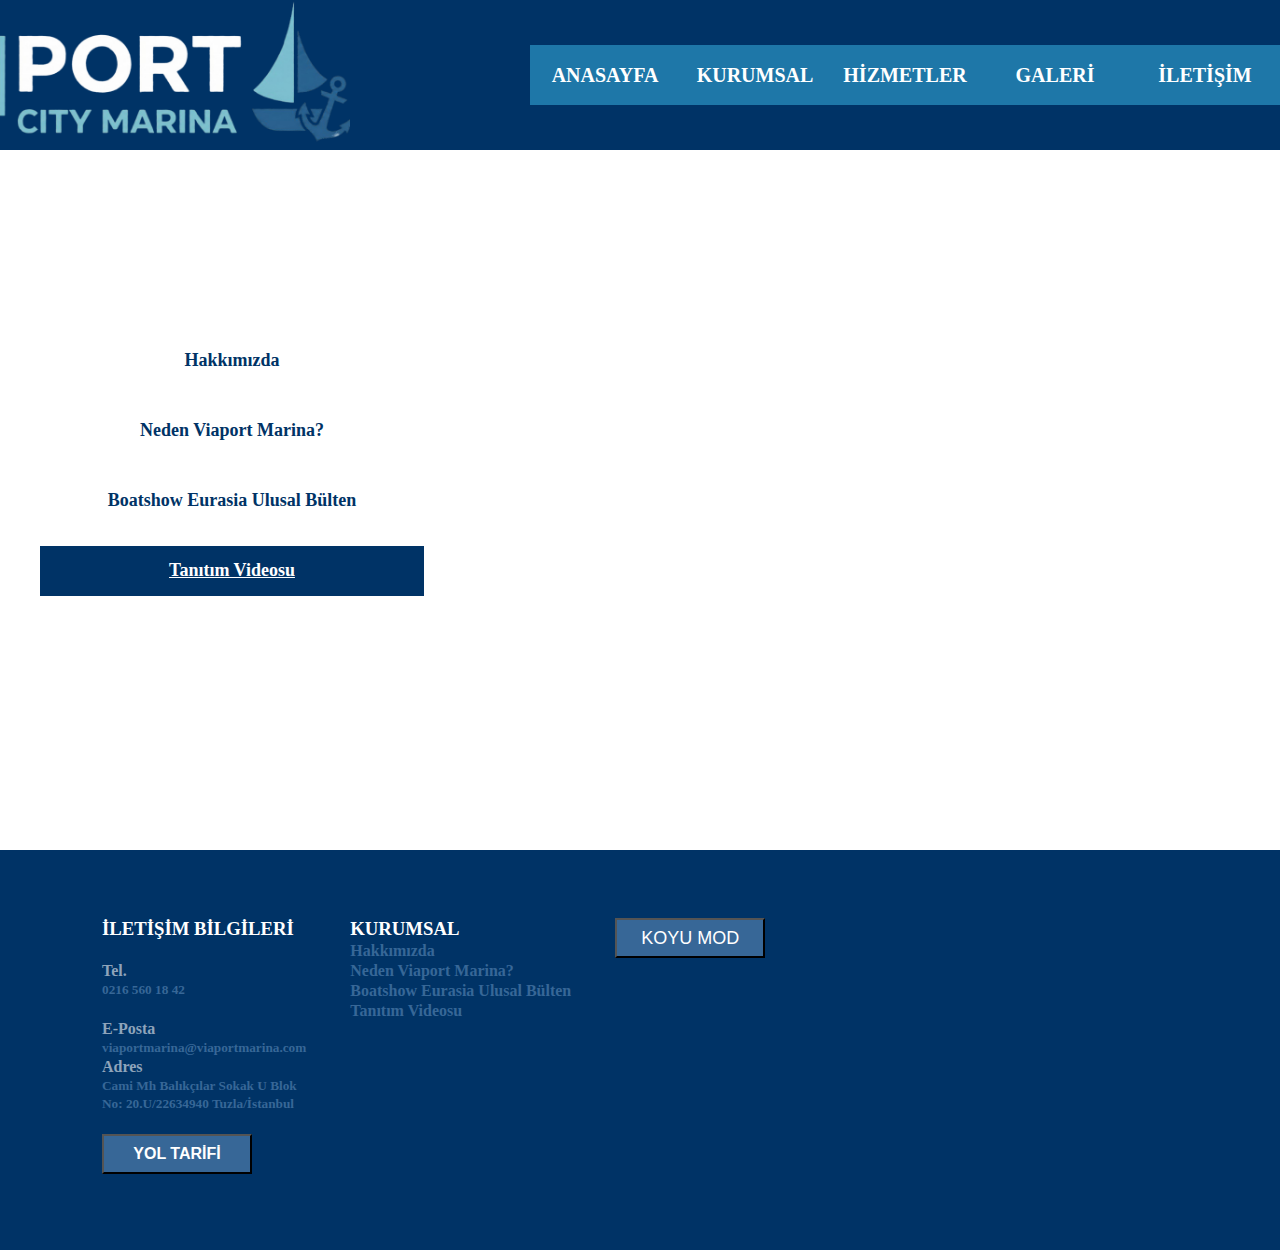
<file: PortCity Web Final Projesi/about4.html>
<!DOCTYPE html>
<html lang="en">

<head>
    <meta charset="UTF-8">
    <meta name="viewport" content="width=device-width, initial-scale=1.0">
    <link rel="stylesheet" href="assets/css/menu.css">
    <link rel="stylesheet" href="assets/css/son.css">
    <link rel="stylesheet" href="assets/css/gelisme.css">
    <title>Port City - TANITIM VİDEOSU</title>
</head>

<style>

</style>

<body  style="margin: 0; padding: 0;background-color: #fff;">
    <div class="menu">
        <div id="logo"><a href="#"><img style="height: 150px; width: 350px; "
                   src="assets/resim/logo.png" alt=""></a>
        </div>
        <div id="icerik">
            <ul>
                <li>
                    <a href="index.html">ANASAYFA</a>
                </li>
                <li class="acilirmenu" >
                    <a href="">KURUMSAL</a>
                    <ul class="acilirmenu-baglanti">
                        <li><a href="about.html">HAKKIMIZDA</a></li>
                        <li><a href="about2.html">NEDEN BİZ?</a></li>
                        <li><a href="about3.html">ULUSAL BÜLTEN</a></li>
                        <li><a href="#">TANITIM VİDEOSU</a></li>
                    </ul>
                </li>
                <li>
                    <a href="services.html">HİZMETLER</a>
                </li>
                <li>
                    <a href="gallery.html">GALERİ</a>
                </li>
                <li>
                    <a href="contact.html">İLETİŞİM</a>
                </li>
            </ul>

        </div>
    </div>
    <div id="gelisme" style="height: auto;">
         <ul id="gelisme2">
            <li>
                <h2><a href="about.html">Hakkımızda</a></h2>
            </li>
            <li>
                <h2><a href="about2.html">Neden Viaport Marina?</a></h2>
            </li>
            <li>
                <h2><a href="about3.html">Boatshow Eurasia Ulusal Bülten </a></h2>
            </li>
            <li>
                <h2><a href="#"  style=" background-color:  #003366;color:white;"><u>Tanıtım Videosu</u></a></h2>
            </li>
        </ul>

        
        <div  style="width: auto; height: 700px; position: relative; left: 100px; top: 150px;">
            <iframe width="760" height="415" src="https://www.youtube.com/embed/XYdMxq6x3xY" title="YouTube video player"
                frameborder="0"
                allow="accelerometer; autoplay; clipboard-write; encrypted-media; gyroscope; picture-in-picture"
                allowfullscreen>
            </iframe>
        </div>

    </div>
    <div id="son">
        <div id="icerik2">
            <ul>
                <li style="color: white;">
                    <h3>İLETİŞİM BİLGİLERİ</h3><br>
                </li>
                <li style="color: #8ea4bb ;">
                    <h4>Tel.</h4>
                </li>
                <li style="color: #376797;">
                    <h5> 0216 560 18 42</h5><br>
                </li>
                <li style="color: #8ea4bb ;">
                    <h4>E-Posta</h4>
                </li>
                <li style="color: #376797;">
                    <h5>viaportmarina@viaportmarina.com</h5>
                </li>
                <li style="color: #8ea4bb ">
                    <h4>Adres</h4>
                </li>
                <li style="color: #376797;">
                    <h5>Cami Mh Balıkçılar Sokak U Blok </h5>
                    <h5>No: 20.U/22634940 Tuzla/İstanbul</h5><br>
                </li>
                <li>
                    <button style="width: 150px; height: 40px; background-color: #376797;"> <a
                            style="font-size:medium; text-decoration: none; color: white;"
                            href="https://www.google.com/maps/dir//Cami+Mh.,+Viaport+Marina,+Bal%C4%B1k%C3%A7%C4%B1lar+Sk.+U+Blok+No:20+D:U%2F226,+34940+Tuzla%2F%C4%B0stanbul/@40.8169017,29.31377,17z/data=!4m8!4m7!1m0!1m5!1m1!1s0x14caddd0b2006e8b:0x6513544ab3296475!2m2!1d29.3159587!2d40.8169017"><b>YOL
                                TARİFİ</b></a></button>
                </li>
            </ul>
            <ul>
                <li style="color: white;">
                    <h3>KURUMSAL</h3>
                </li>
                <li>
                    <h4><a style="text-decoration: none; color: #376797;" href="about.html">Hakkımızda</a></h4>
                </li>
                <li>
                    <h4><a style="text-decoration: none; color: #376797;" href=" about2.html">Neden Viaport
                            Marina?</a>
                    </h4>
                </li>
                <li>
                    <h4><a style="text-decoration: none; color: #376797;" href=" about3.html">Boatshow Eurasia
                            Ulusal
                            Bülten</a> </h4>
                </li>
                <li>
                    <h4><a style="text-decoration: none; color: #376797;" href=" about4.html">Tanıtım Videosu</a>
                    </h4>
                </li>
            </ul>
            <!-- Final Proje yeni eklenen kodlar -->
            <ul>
                <li><button id="theme-toggle"
                        style="width: 150px; height: 40px; background-color: #376797;color: white;font-size: large;">KOYU
                        MOD</button></li>
            </ul>
            <!-- Final Proje yeni eklenen kodlar -->
        </div>



    </div>


    <!-- Final Proje yeni eklenen kodlar -->
    <script src="assets/js/script.js"></script>
    <!-- Final Proje yeni eklenen kodlar -->




</body>

</html>
</file>
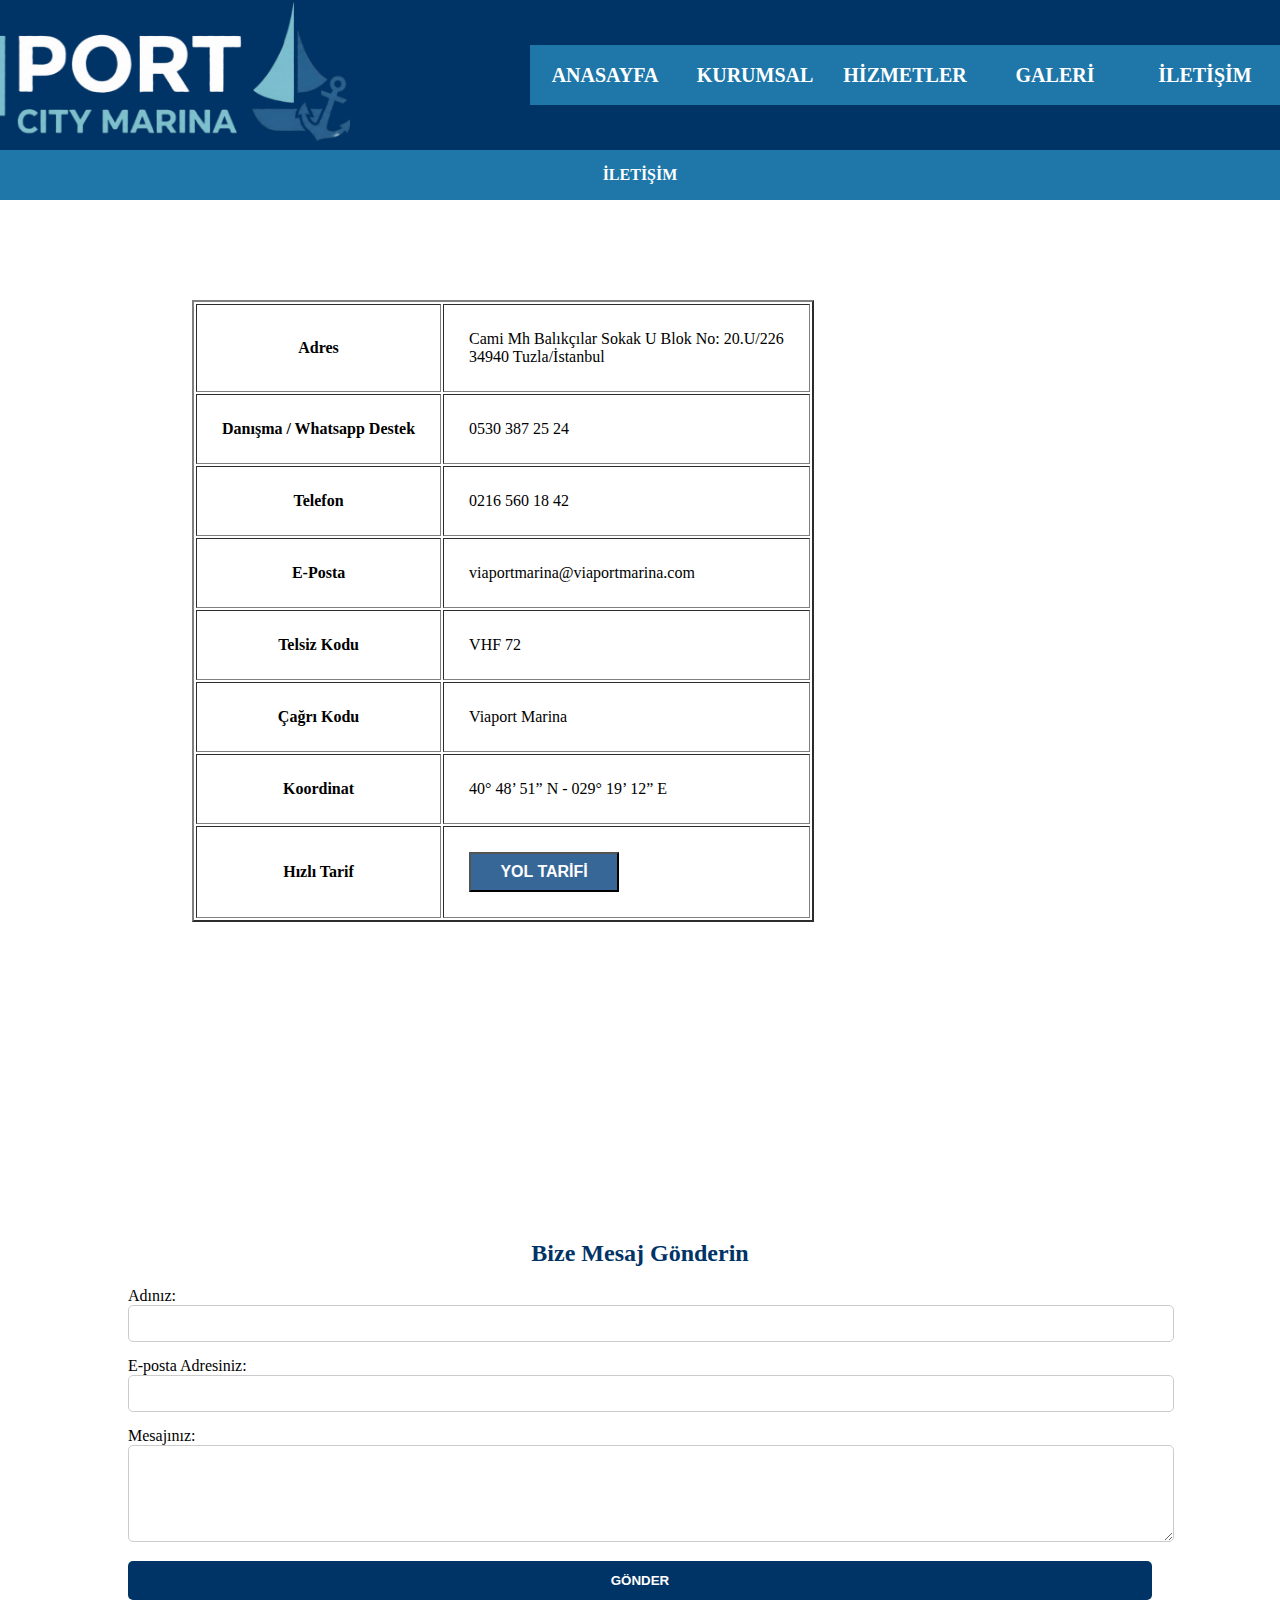
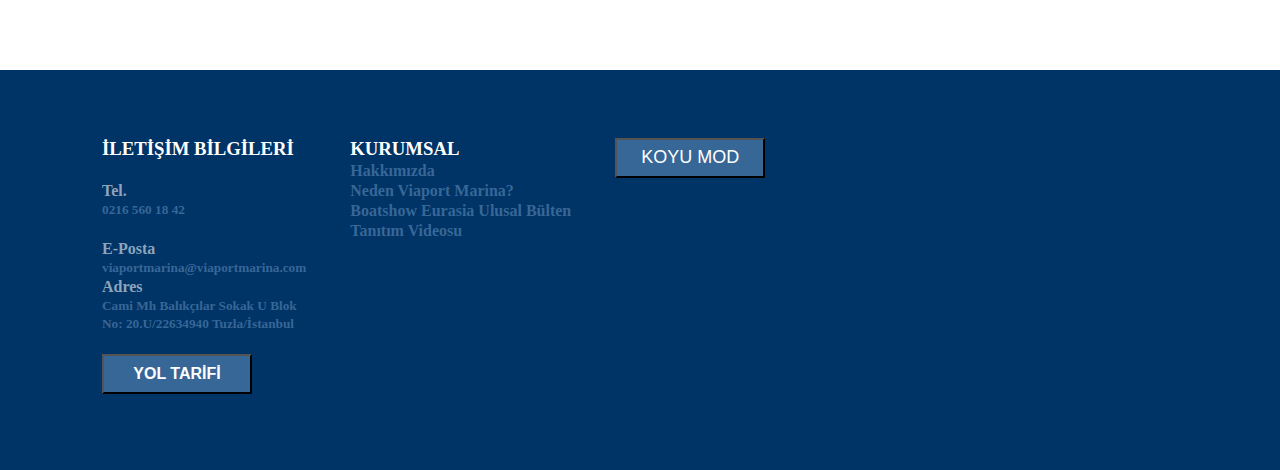
<file: PortCity Web Final Projesi/contact.html>
<!DOCTYPE html>
<html lang="en">

<head>
    <meta charset="UTF-8">
    <meta name="viewport" content="width=device-width, initial-scale=1.0">
    <title>Port City - İletişim</title>
    <link rel="stylesheet" href="assets/css/menu.css">
    <link rel="stylesheet" href="assets/css/son.css">
    <link rel="stylesheet" href="assets/css/gelisim3.css">

</head>

<body style="margin: 0; padding: 0;background-color: #fff;">
    <div class="menu">
        <div id="logo"><a href="#"><img style="height: 150px; width: 350px; " src="assets/resim/logo.png" alt=""></a>
        </div>
        <div id="icerik">
            <ul>
                <li>
                    <a href="index.html">ANASAYFA</a>
                </li>
                <li class="acilirmenu">
                    <a href="">KURUMSAL</a>
                    <ul class="acilirmenu-baglanti">
                        <li><a href="about.html">HAKKIMIZDA</a></li>
                        <li><a href="about2.html">NEDEN BİZ?</a></li>
                        <li><a href="about3.html">ULUSAL BÜLTEN</a></li>
                        <li><a href="about4.html">TANITIM VİDEOSU</a></li>
                    </ul>
                </li>
                <li>
                    <a href="services.html">HİZMETLER</a>
                </li>
                <li>
                    <a href="gallery.html">GALERİ</a>
                </li>
                <li>
                    <a href="#">İLETİŞİM</a>
                </li>
            </ul>

        </div>
    </div>
    <div id="gelisim">
        <div class="iletisim"><b>İLETİŞİM</b></div>
        <div class="adres">
            <div class="tablo">
                <table border="2" cellpadding="25">
                    <tr>
                        <th>Adres</th>
                        <td>Cami Mh Balıkçılar Sokak U Blok No: 20.U/226<br>
                            34940 Tuzla/İstanbul
                        </td>
                    </tr>

                    <tr>
                        <th>Danışma / Whatsapp Destek</th>
                        <td>0530 387 25 24</td>
                    </tr>

                    <tr>
                        <th>Telefon</th>
                        <td>0216 560 18 42</td>
                    </tr>

                    <tr>
                        <th>E-Posta</th>
                        <td>viaportmarina@viaportmarina.com</td>
                    </tr>

                    <tr>
                        <th>Telsiz Kodu</th>
                        <td>VHF 72</td>
                    </tr>

                    <tr>
                        <th>Çağrı Kodu</th>
                        <td>Viaport Marina</td>
                    </tr>

                    <tr>
                        <th>Koordinat</th>
                        <td>40° 48’ 51” N - 029° 19’ 12” E</td>
                    </tr>
                    <tr>
                        <th>Hızlı Tarif</th>
                        <td> <button style="width: 150px; height: 40px; background-color: #376797;"> <a
                                    style="font-size:medium; text-decoration: none; color: white;"
                                    href="https://www.google.com/maps/dir//Cami+Mh.,+Viaport+Marina,+Bal%C4%B1k%C3%A7%C4%B1lar+Sk.+U+Blok+No:20+D:U%2F226,+34940+Tuzla%2F%C4%B0stanbul/@40.8169017,29.31377,17z/data=!4m8!4m7!1m0!1m5!1m1!1s0x14caddd0b2006e8b:0x6513544ab3296475!2m2!1d29.3159587!2d40.8169017"><b>YOL
                                        TARİFİ</b></a></button>
                        </td>
                    </tr>
                </table>

            </div>
            <div class="harita">
                <iframe
                    src="https://www.google.com/maps/embed?pb=!1m18!1m12!1m3!1d3019.5035625396686!2d29.313770015793533!3d40.81690167932062!2m3!1f0!2f0!3f0!3m2!1i1024!2i768!4f13.1!3m3!1m2!1s0x14caddd0b2006e8b%3A0x6513544ab3296475!2sViaport+Marina!5e0!3m2!1str!2str!4v1540466788315"
                    width="600" height="450" style="border:0;" allowfullscreen="" loading="lazy">
                </iframe>
            </div>
        </div>


    </div>
    <!-- Final Proje yeni eklenen kodlar -->
    <div id="contact-area" style="width: 80%;  margin: 40px auto; padding: 30px; border-radius: 10px;">
        <h2 style="color: #003366;text-align: center;">Bize Mesaj Gönderin</h2>
        <form id="contact-form">
            <div style="margin-bottom: 15px;">
                <label for="name">Adınız:</label><br>
                <input type="text" id="name"
                    style="width: 100%; padding: 10px; border: 1px solid #ccc; border-radius: 5px;">
            </div>
            <div style="margin-bottom: 15px;">
                <label for="email">E-posta Adresiniz:</label><br>
                <input type="email" id="email"
                    style="width: 100%; padding: 10px; border: 1px solid #ccc; border-radius: 5px;">
            </div>
            <div style="margin-bottom: 15px;">
                <label for="message">Mesajınız:</label><br>
                <textarea id="message" rows="5"
                    style="width: 100%; padding: 10px; border: 1px solid #ccc; border-radius: 5px;"></textarea>
            </div>
            <button type="submit"
                style="width: 100%; padding: 12px; background-color: #003366; color: white; border: none; border-radius: 5px; font-weight: bold; cursor: pointer;">
                GÖNDER
            </button>
        </form>
    </div>
    <!-- Final Proje yeni eklenen kodlar -->
    <div id="son">
        <div id="icerik2">
            <ul>
                <li style="color: white;">
                    <h3>İLETİŞİM BİLGİLERİ</h3><br>
                </li>
                <li style="color: #8ea4bb ;">
                    <h4>Tel.</h4>
                </li>
                <li style="color: #376797;">
                    <h5> 0216 560 18 42</h5><br>
                </li>
                <li style="color: #8ea4bb ;">
                    <h4>E-Posta</h4>
                </li>
                <li style="color: #376797;">
                    <h5>viaportmarina@viaportmarina.com</h5>
                </li>
                <li style="color: #8ea4bb ">
                    <h4>Adres</h4>
                </li>
                <li style="color: #376797;">
                    <h5>Cami Mh Balıkçılar Sokak U Blok </h5>
                    <h5>No: 20.U/22634940 Tuzla/İstanbul</h5><br>
                </li>
                <li>
                    <button style="width: 150px; height: 40px; background-color: #376797;"> <a
                            style="font-size:medium; text-decoration: none; color: white;"
                            href="https://www.google.com/maps/dir//Cami+Mh.,+Viaport+Marina,+Bal%C4%B1k%C3%A7%C4%B1lar+Sk.+U+Blok+No:20+D:U%2F226,+34940+Tuzla%2F%C4%B0stanbul/@40.8169017,29.31377,17z/data=!4m8!4m7!1m0!1m5!1m1!1s0x14caddd0b2006e8b:0x6513544ab3296475!2m2!1d29.3159587!2d40.8169017"><b>YOL
                                TARİFİ</b></a></button>
                </li>
            </ul>
            <ul>
                <li style="color: white;">
                    <h3>KURUMSAL</h3>
                </li>
                <li>
                    <h4><a style="text-decoration: none; color: #376797;" href="about.html">Hakkımızda</a></h4>
                </li>
                <li>
                    <h4><a style="text-decoration: none; color: #376797;" href=" about2.html">Neden Viaport
                            Marina?</a>
                    </h4>
                </li>
                <li>
                    <h4><a style="text-decoration: none; color: #376797;" href=" about3.html">Boatshow Eurasia
                            Ulusal
                            Bülten</a> </h4>
                </li>
                <li>
                    <h4><a style="text-decoration: none; color: #376797;" href=" about4.html">Tanıtım Videosu</a>
                    </h4>
                </li>
            </ul>
            <!-- Final Proje yeni eklenen kodlar -->
            <ul>
                <li><button id="theme-toggle"
                        style="width: 150px; height: 40px; background-color: #376797;color: white;font-size: large;">KOYU
                        MOD</button></li>
            </ul>
            <!-- Final Proje yeni eklenen kodlar -->
        </div>



    </div>


    <!-- Final Proje yeni eklenen kodlar -->
    <script src="assets/js/script.js"></script>
    <!-- Final Proje yeni eklenen kodlar -->

</body>

</html>
</file>
<file: PortCity Web Final Projesi/assets/css/menu.css>
.menu {
    width: 100%;
    height: 150px;
    background-color: #003366;
    display: flex;
    align-items: center;
    justify-content: space-between;
    position: relative;
}

#logo img {
    height: 150px;
    width: 350px;
}

#icerik ul {

    margin: 0;
    padding: 0;
    list-style: none;
    display: flex;
}

#icerik ul li {
    width: 150px;
    height: 60px;
    background-color: #1E77A8;
    position: relative;
}

#icerik ul li a {
    width: 100%;
    height: 100%;
    font-size: 20px;
    font-weight: bold;
    text-decoration: none;
    color: white;
    display: flex;
    justify-content: center;
    align-items: center;
}


#icerik ul li ul {
    position: absolute;
    top: 60px;
    left: 0;
    background-color: #1E77A8;
    width: 200px;
    padding: 0;
    margin: 0;
    list-style: none;
    display: none;
    z-index: 1000;
}

#icerik ul li ul li {
    display: block;
    width: 100%;
}

#icerik ul li ul li a {
    display: block;
    width: 100%;
    height: 40px;
    line-height: 40px;
    text-align: center;
    color: white;
    text-decoration: none;
}



#icerik ul li.acilirmenu:hover ul {
    display: block;
}



.active-link {
    background-color: #002244 !important;
    color: #73a8c5 !important;
}



body.dark-mode {
    background-color: #000d1a !important;
    color: #ffffff !important;
}

body.dark-mode .menu,
body.dark-mode #son {
    background-color: #001a33 !important;
}

body.dark-mode #acıklama {
    background-color: #000d1a !important;
}
</file>
<file: PortCity Web Final Projesi/assets/css/son.css>
#son{
width: 100%;
height: 400px;
background-color: #003366;
}
#icerik2{
    position: relative;
    top: 50px;
    display: flex;
}
#icerik2 ul li{
    position: relative;
    left: 60px;
    list-style: none;
    margin: 2px;
    padding-top: 0;
}
#icerik2 h3, #icerik2 h4, #icerik2 h5 {
    margin: 2px 0;     
    padding: 0;
}
</file>
<file: PortCity Web Final Projesi/assets/css/slider.css>
*{
    margin: 0;
    padding: 0;
    box-sizing: border-box;
}

body {
    background: #f4f4f4;
    font-family: "Segoe UI", sans-serif;
}

.slider {
    width: 100%;
    max-width: 1400px;
    height: 480px;
    margin: 40px auto;
    position: relative;
    overflow: hidden;
 
    box-shadow: 0 8px 25px rgba(0, 0, 0, 0.2);
}

.slides {
    display: flex;
    width: 100%;
    height: 100%;
    transition: 0.8s cubic-bezier(.6, .01, .3, 1);
}

.slide {
    min-width: 100%;
    height: 100%;
    background-size: cover;
    background-position: center;
    position: relative;
}

/* Arka plan blur mask gradient */
.slide::after {
    content: "";
    position: absolute;
    width: 100%;
    height: 100%;
    top: 0;
    left: 0;
    background: linear-gradient(to right, rgba(0, 0, 0, 0.45), rgba(0, 0, 0, 0.05));
}

/* İçerik Kutusu */
.content {
    position: absolute;
    top: 50%;
    left: 8%;
    transform: translateY(-50%);
    max-width: 450px;
    color: white;
    opacity: 0;
    animation: fadeUp 1s ease forwards 0.3s;
}

.content h1 {
    font-size: 48px;
    font-weight: 700;
    line-height: 1.1;
    margin-bottom: 12px;
    text-shadow: 0 2px 8px rgba(0, 0, 0, 0.3);
}

.content p {
    margin: 10px 0 18px;
    font-size: 18px;
    line-height: 1.5;
}

.shop-btn {
    background: #ff3b3b;
    color: white;
    padding: 12px 26px;
    font-size: 18px;
    text-decoration: none;
    border-radius: 8px;
    font-weight: 600;
    transition: .3s;
    display: inline-block;
    box-shadow: 0 4px 12px rgba(0, 0, 0, 0.2);
}

.shop-btn:hover {
    background: #d92727;
}

/* Oklar */
.arrow {
    position: absolute;
    top: 50%;
    transform: translateY(-50%);
    font-size: 45px;
    color: white;
    background: rgba(0, 0, 0, 0.3);
    padding: 8px 16px;
    border-radius: 8px;
    cursor: pointer;
    user-select: none;
    transition: .3s;
    z-index: 10;
}

.arrow:hover {
    background: rgba(0, 0, 0, 0.55);
}

#prev {
    left: 20px;
}

#next {
    right: 20px;
}

/* Noktalar */
.dots {
    position: absolute;
    bottom: 18px;
    width: 100%;
    text-align: center;
}

.dots span {
    display: inline-block;
    width: 14px;
    height: 14px;
    background: #ddd;
    margin: 0 5px;
    border-radius: 50%;
    cursor: pointer;
    transition: .3s;
}

.dots .active {
    background:  #003366;
    width: 28px;
    border-radius: 10px;
}

/* Fade Animasyonu */
@keyframes fadeUp {
    0% {
        opacity: 0;
        transform: translateY(20px);
    }

    100% {
        opacity: 1;
        transform: translateY(0);
    }
}
</file>
<file: PortCity Web Final Projesi/assets/css/slide2.css>
.slider2 {
    width: 100%;
    height: 600px;
    position: relative;
    overflow: hidden;
    font-family: Arial, sans-serif;
}

.slide2 {
    width: 100%;
    height: 100%;
    position: absolute;
    top: 0;
    left: 0;
    background-size: cover;
    background-position: center;
    opacity: 0;
    transition: opacity 1s ease-in-out;
}

.slide2.active {
    opacity: 1;
}

.text2 {
    position: absolute;
    top: 25%;
    left: 5%;
    width: 45%;
    color: white;
}

.text2 h1 {
    font-size: 55px;
    font-weight: 700;
    margin-bottom: 20px;
}

.text2 p {
    font-size: 22px;
    line-height: 1.5;
    margin-bottom: 25px;
}

.btn2 {
    padding: 12px 22px;
    background: #27ae60;
    border-radius: 6px;
    color: white;
    font-size: 16px;
    text-decoration: none;
}

/* 🔥 YÖN BUTONLARI */
.prev2,
.next2 {
    position: absolute;
    top: 50%;
    transform: translateY(-50%);
    background: rgba(0,0,0,0.4);
    color: white;
    border: none;
    font-size: 40px;
    padding: 10px 15px;
    cursor: pointer;
    border-radius: 5px;
    transition: 0.3s;
}

.prev2:hover,
.next2:hover {
    background: rgba(0,0,0,0.7);
}

.prev2 {
    left: 20px;
}

.next2 {
    right: 20px;
}
</file>
<file: PortCity Web Final Projesi/assets/css/kutu.css>
#kutu {
    width: 100%;
    height: 400px;
    display: flex;
    justify-content: center;
}

#kutu ul {
    display: grid;
    grid-template-columns: repeat(3, 1fr);
    gap: 20px;
}

#kutu ul li {
    width: 500px;
    height: 150px;
    list-style: none;
    border: solid 2px;
    color: white;
    display: flex;
    justify-content: center;
    align-items: center;
    font-weight: bold;
    font-size: 40px;
}
</file>
<file: PortCity Web Final Projesi/assets/css/gelisme.css>
#gelisme {
    width: 100%;
    height: auto;
    border: 20px;
    display: flex;
}

h1 {
    width: 100%;
    height: 60px;
    background-color: #003366;
    text-align: center;
    color: white;
}

#gelisme2 {
    width: 30%;
    height: 50px;
    position: relative;
    top: 150px;
    list-style: none;
}

#gelisme2 li {
    height: 50px;
}

#gelisme2 li:hover {
    background-color: #003366;
}

#gelisme2 li a {
    height: 50px;
    text-decoration: none;
    color: #003366;
    display: block;
    font-size: large;
    display: flex;
    justify-content: center;
    align-items: center;
}

#gelisme2 li a:hover {
    color: white;
}

#haber {
    width: 60%;
}
</file>
<file: PortCity Web Final Projesi/assets/css/gelisim3.css>
#gelisim{
    width: 100%;
    height: 1000px;
}
.iletisim {
    width: 100%;
    height: 50px;
    background-color: #1E77A8;
    color: white;
    display: flex;
    align-items: center;
    justify-content: center;
}
.adres{
    display: flex;
}
.tablo{
    position: relative;
    top: 100px;
    left: 15%;
}
.harita{
    position: relative;
    top: 100px;
    left: 25%;
}
</file>
